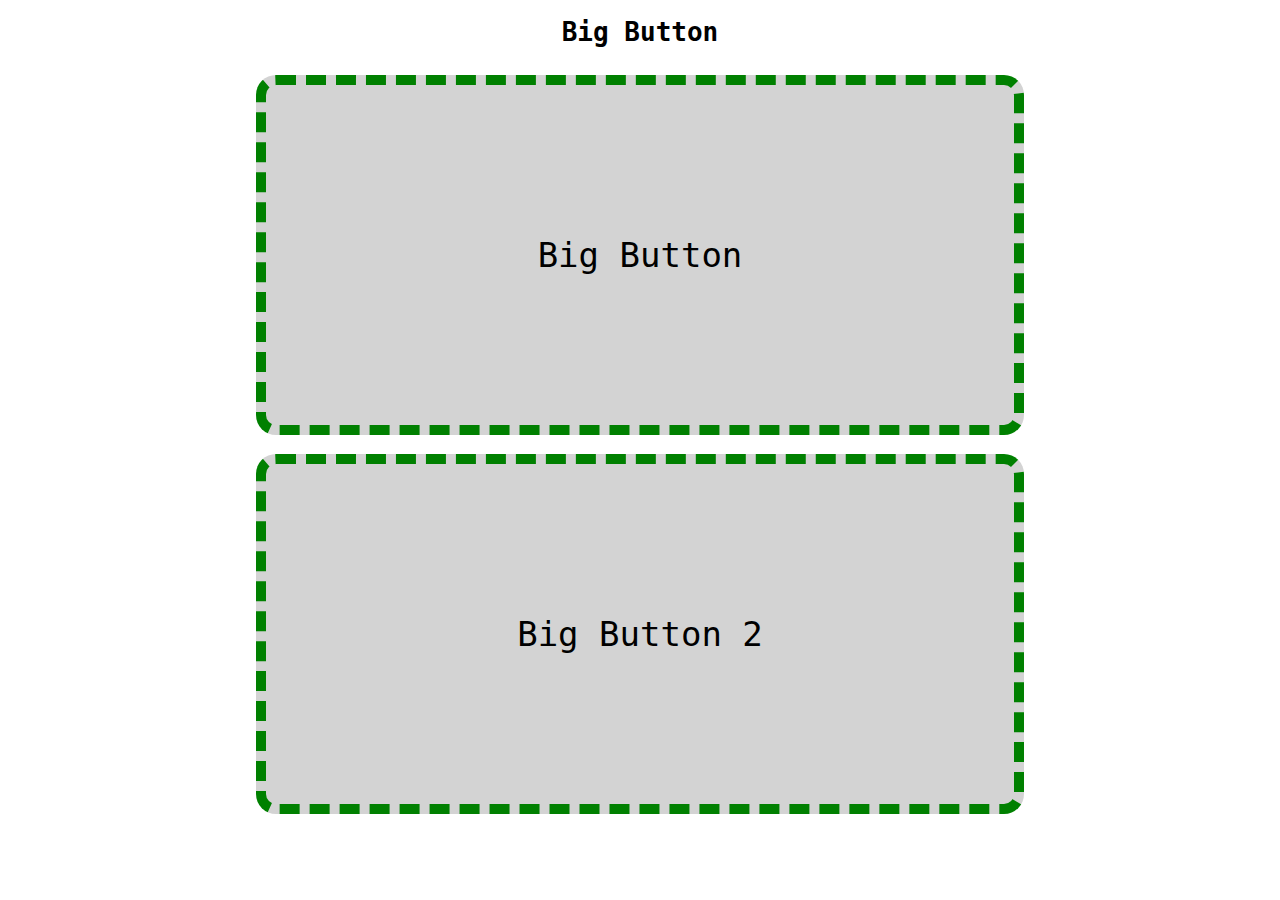
<file: 15.04.2022_Lesson/index.html>
<!DOCTYPE html>
<html lang="en">

<head>
    <meta charset="utf-8">
    <title>Big Button</title>
    <link rel="stylesheet" href="styles.css">
    <script src="big_button.js"></script>
</head>

<body>
    <header>
        <h1>Big Button</h1>
    </header>
    <main>
        <section id="but1">
            <button>Big Button</button>
        </section>
        <section id="but2">
            <button>Big Button 2</button>
        </section>
    </main>
    <footer></footer>
</body>

</html>
</file>
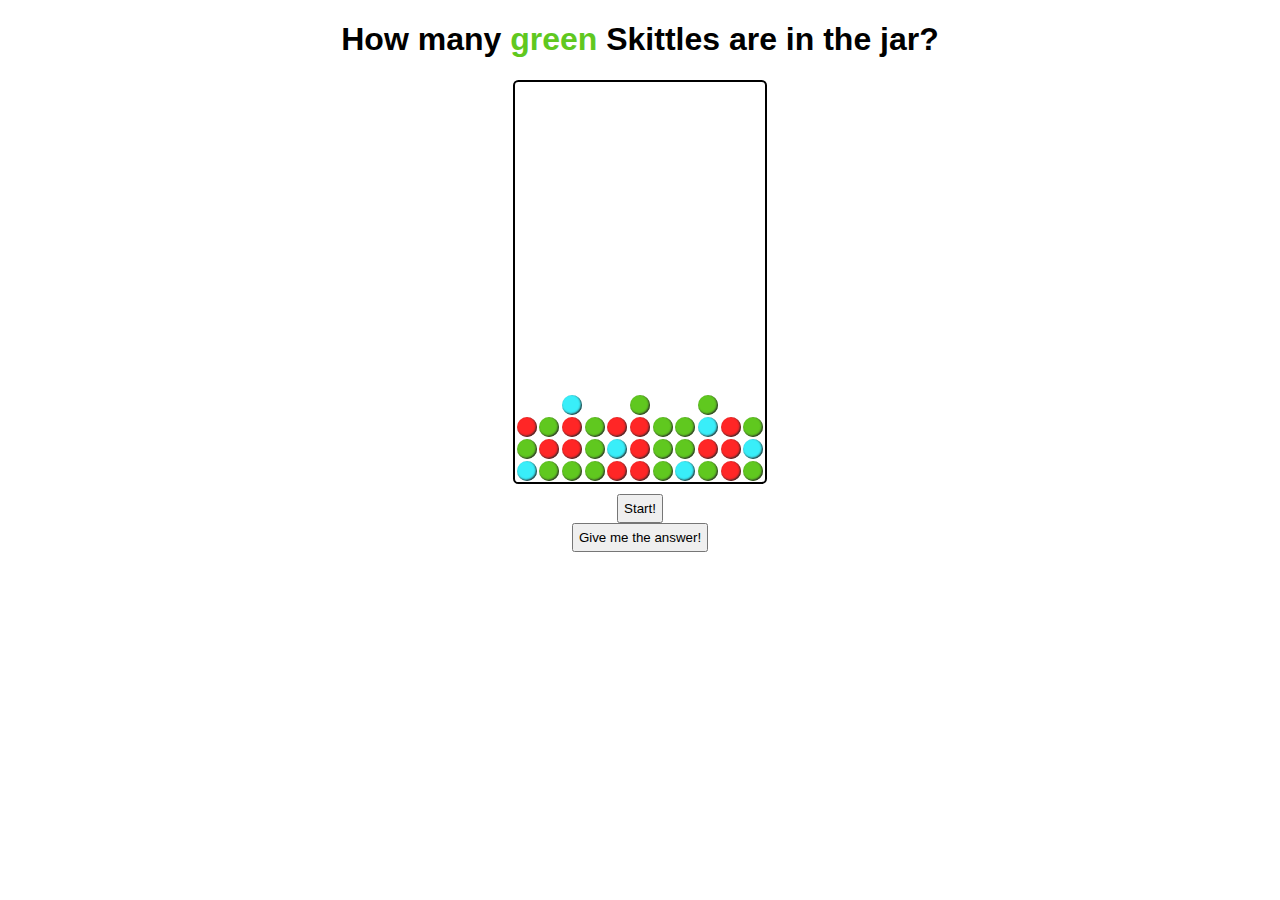
<file: Skittles_Game/index.html>
<!DOCTYPE html>
<!--
  Starter HTML for Skittles Game Exercise (V1). This is just the a jar with skittles.
  -->
<html lang="en">

<head>
    <meta charset="UTF-8">
    <title>Skittles Game</title>
    <link rel="stylesheet" href="style.css">
    <script src="skittle.js"></script>
</head>

<body>
    <header>
        <h1>How many <span id="color" class="green">green </span>Skittles are in the jar?</h1>
    </header>

    <main>
        <!-- The Skittles jar! -->
        <div id="jar">
            <div class="skittle blue"></div>
            <div class="skittle green"></div>
            <div class="skittle green"></div>
            <div class="skittle green"></div>
            <div class="skittle red"></div>
            <div class="skittle red"></div>
            <div class="skittle green"></div>
            <div class="skittle blue"></div>
            <div class="skittle green"></div>
            <div class="skittle red"></div>
            <div class="skittle green"></div>
            <div class="skittle green"></div>
            <div class="skittle red"></div>
            <div class="skittle red"></div>
            <div class="skittle green"></div>
            <div class="skittle blue"></div>
            <div class="skittle red"></div>
            <div class="skittle green"></div>
            <div class="skittle green"></div>
            <div class="skittle red"></div>
            <div class="skittle red"></div>
            <div class="skittle blue"></div>
            <div class="skittle red"></div>
            <div class="skittle green"></div>
            <div class="skittle red"></div>
            <div class="skittle green"></div>
            <div class="skittle red"></div>
            <div class="skittle red"></div>
            <div class="skittle green"></div>
            <div class="skittle green"></div>
            <div class="skittle blue"></div>
            <div class="skittle red"></div>
            <div class="skittle green"></div>
            <div class="skittle blue"></div>
            <div class="skittle green"></div>
            <div class="skittle green"></div>
        </div>
        <!-- We will add the "hidden" class to the second view (#game-play) eventually,
         but it's easier to test our JS for now when we can see both buttons. -->
        <article id="game-setup">
            <button id="start-btn">Start!</button>
        </article>

        <article id="game-play">
            <button id="answer-btn">Give me the answer!</button>
            <p class="hidden">There are <span id="count"></span> skittles in the jar!</p>
        </article>
    </main>
</body>
</html
</file>
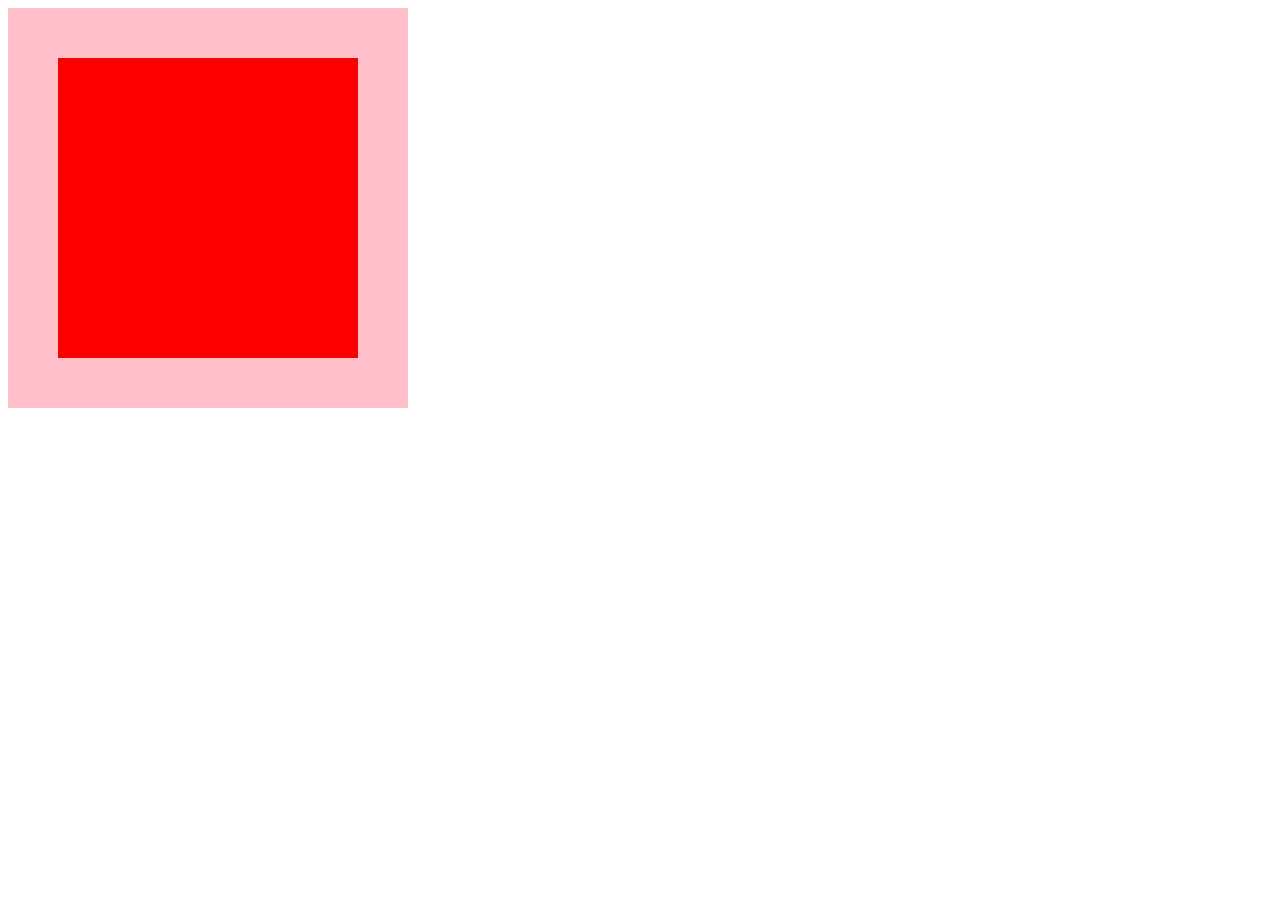
<file: 25.03.2022 Lesson/box.html>
<!DOCTYPE html>

<html>

<head>
    <title>Section 2: Boxes Exercise</title>
    <link href="boxes.css" rel="stylesheet">
</head>

<body>
    <div id="outer-box">
        <div id="inner-box"></div>
    </div>
</body>

</html>
</file>
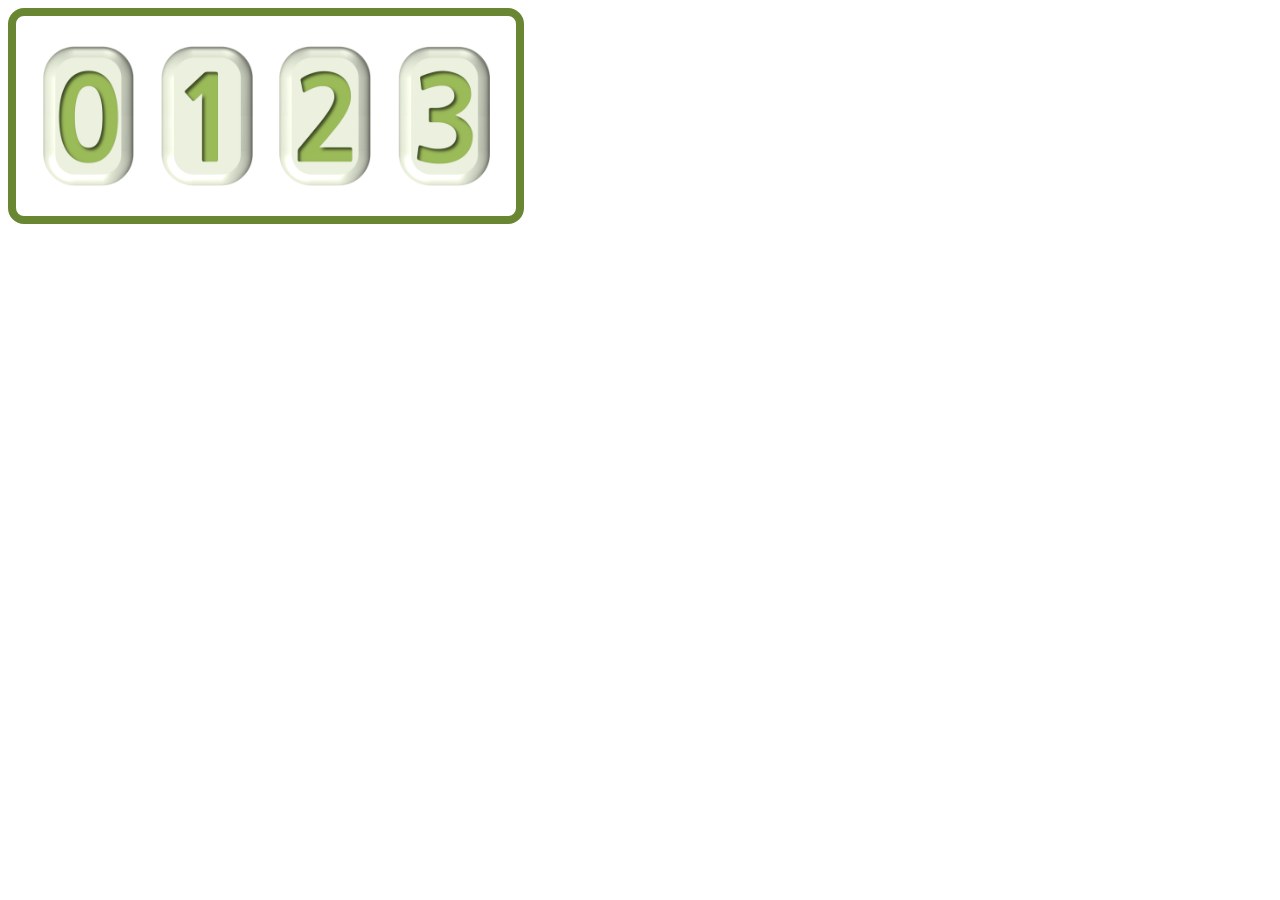
<file: Flex_Number/number-card.html>
<!DOCTYPE html>
<!--
  Starter HTML for the Layout Exercise
-->

<html lang="en">

<head>
    <title>Number Card Demo</title>
    <link rel="stylesheet" href="number.css">
</head>

<body>
    <div>
        <img src="number-0.png" alt="Number 0 tile">
        <img src="number-1.png " alt="Number 1 tile ">
        <img src="number-2.png " alt="Number 2 tile ">
        <img src="number-3.png " alt="Number 3 tile ">
    </div>
</body>

</html>
</file>
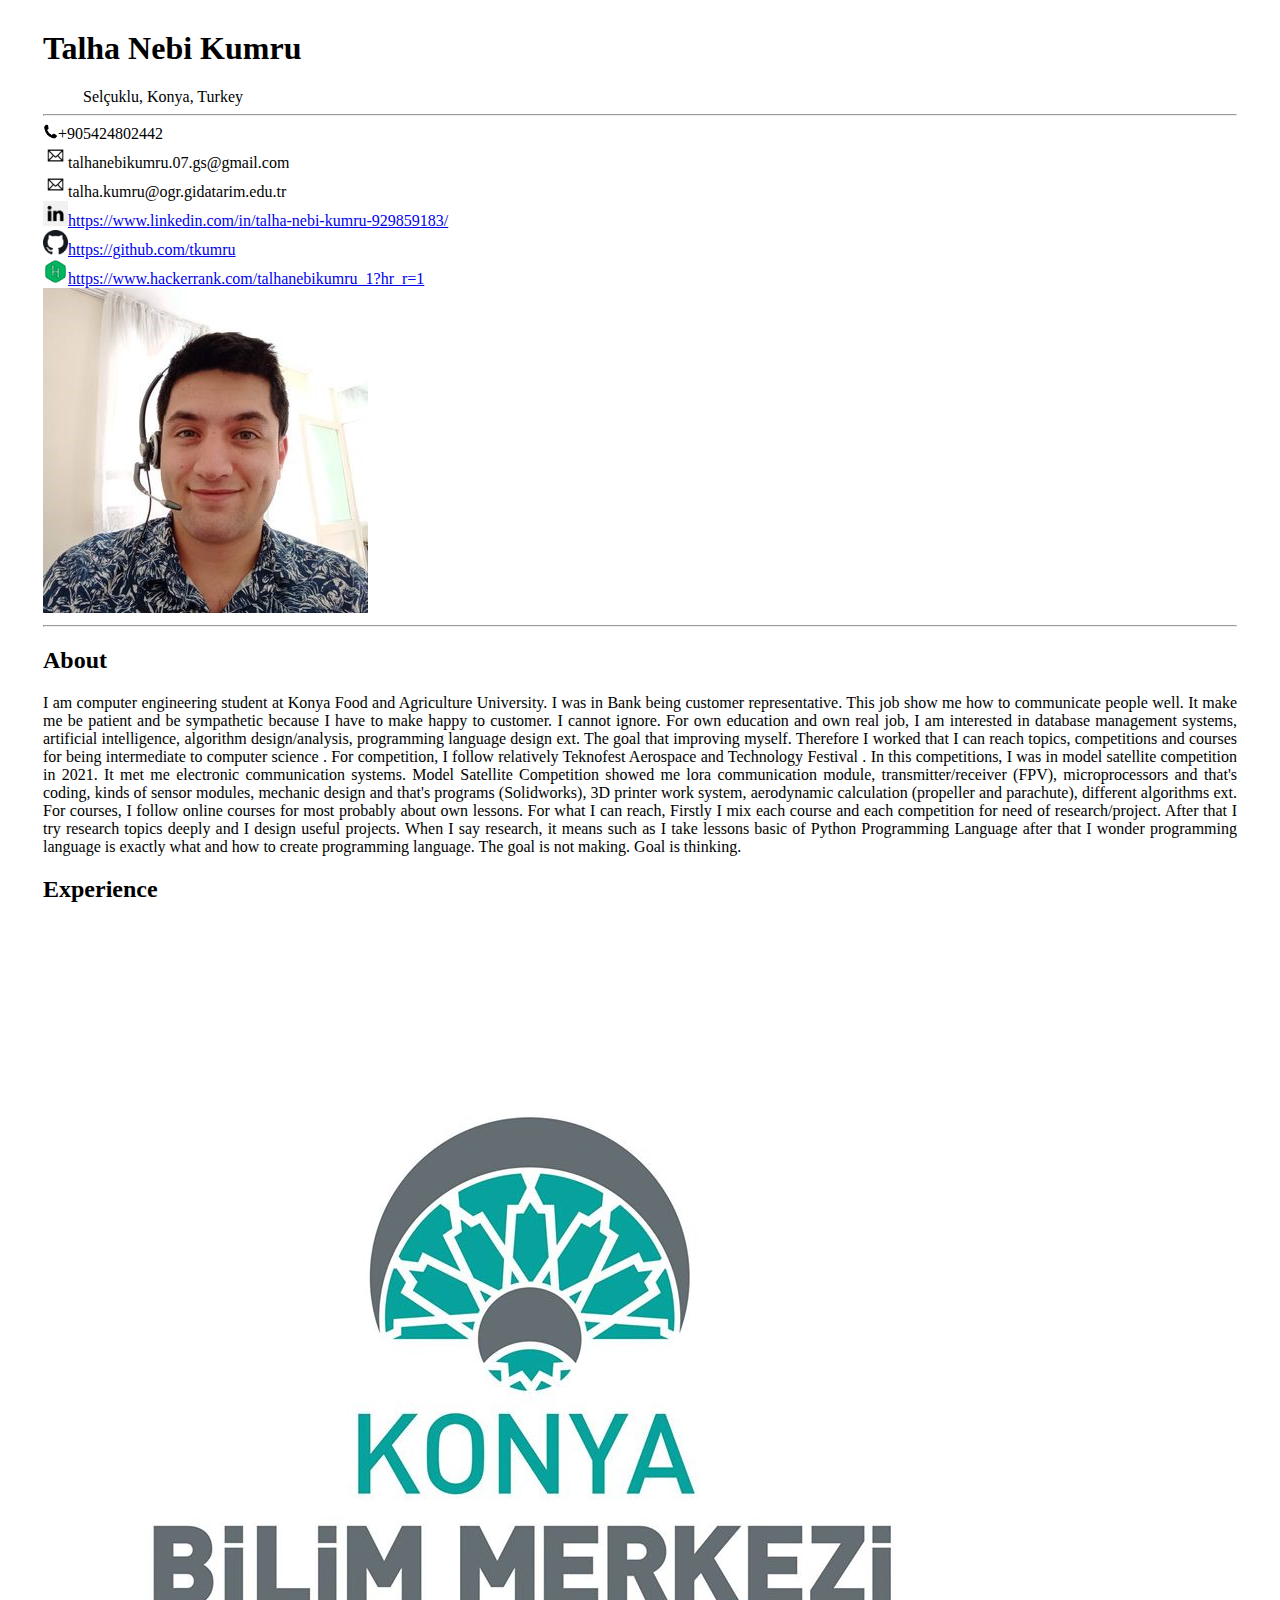
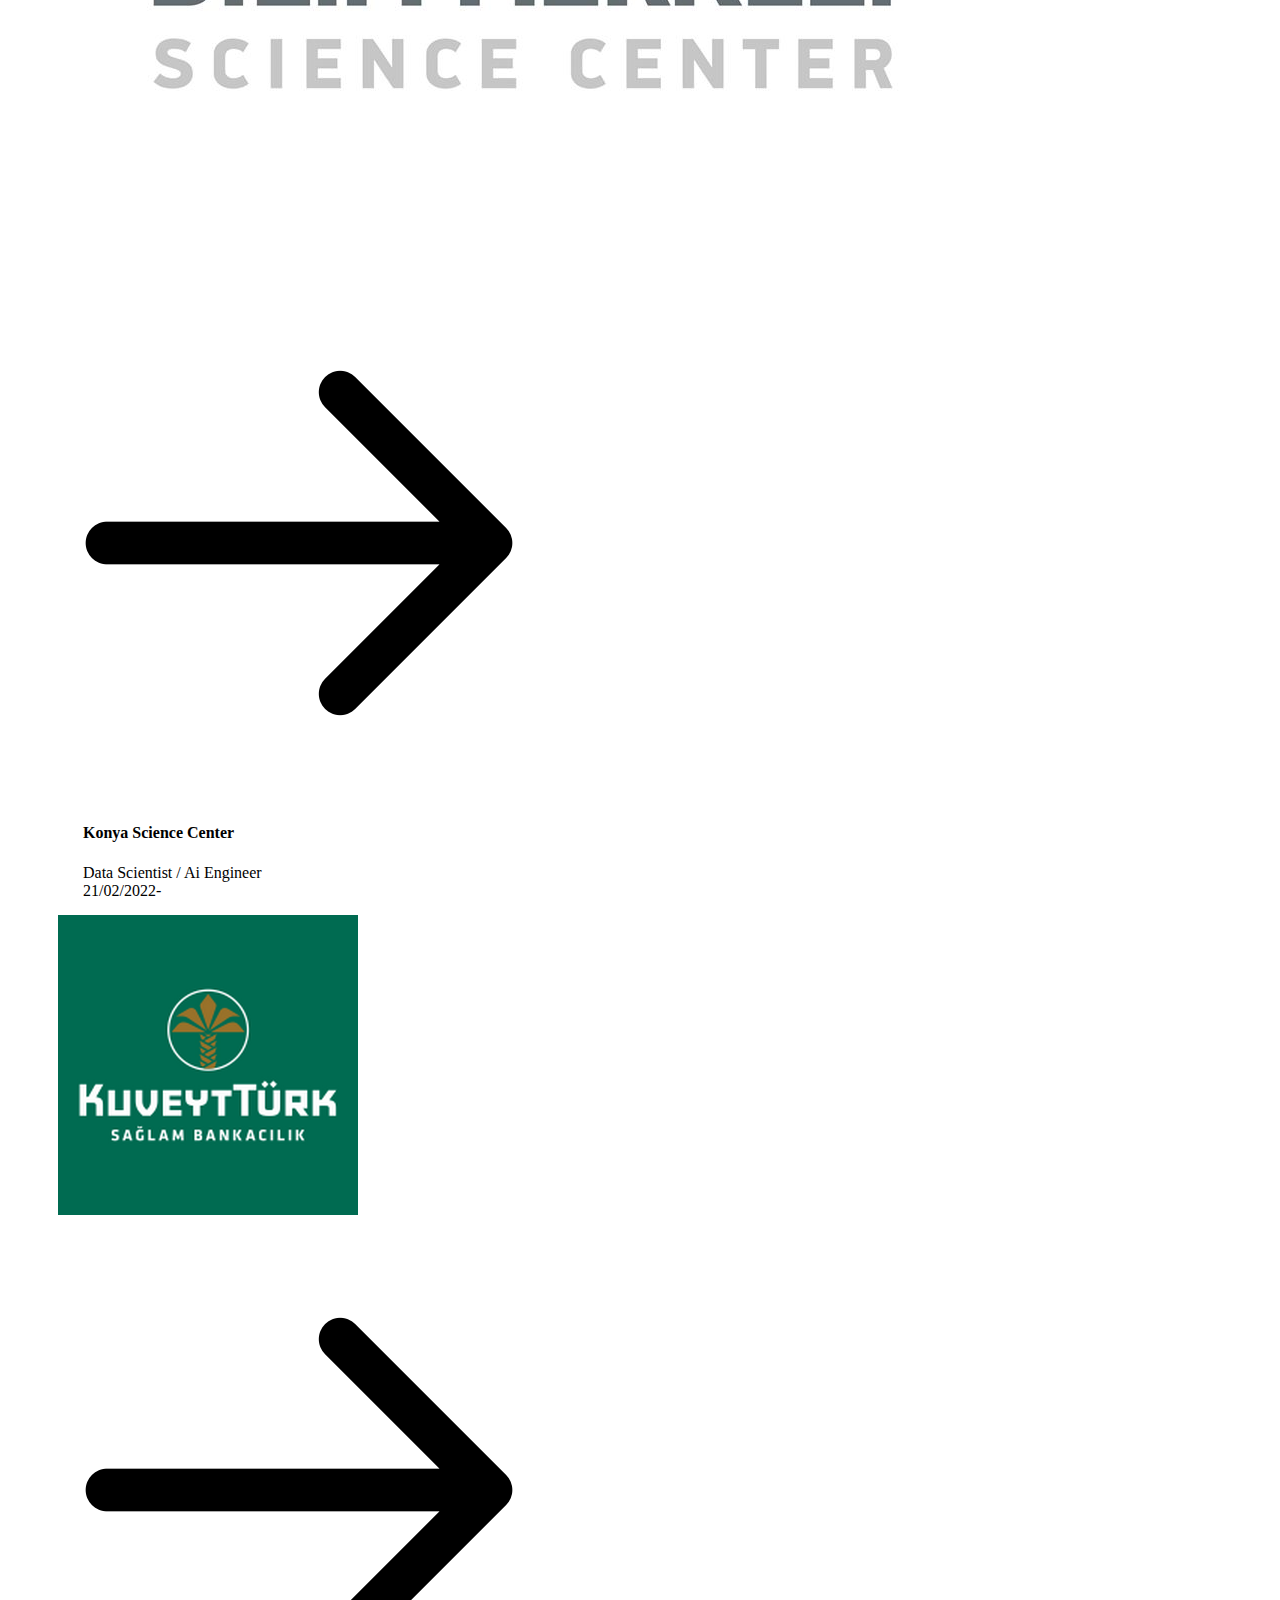
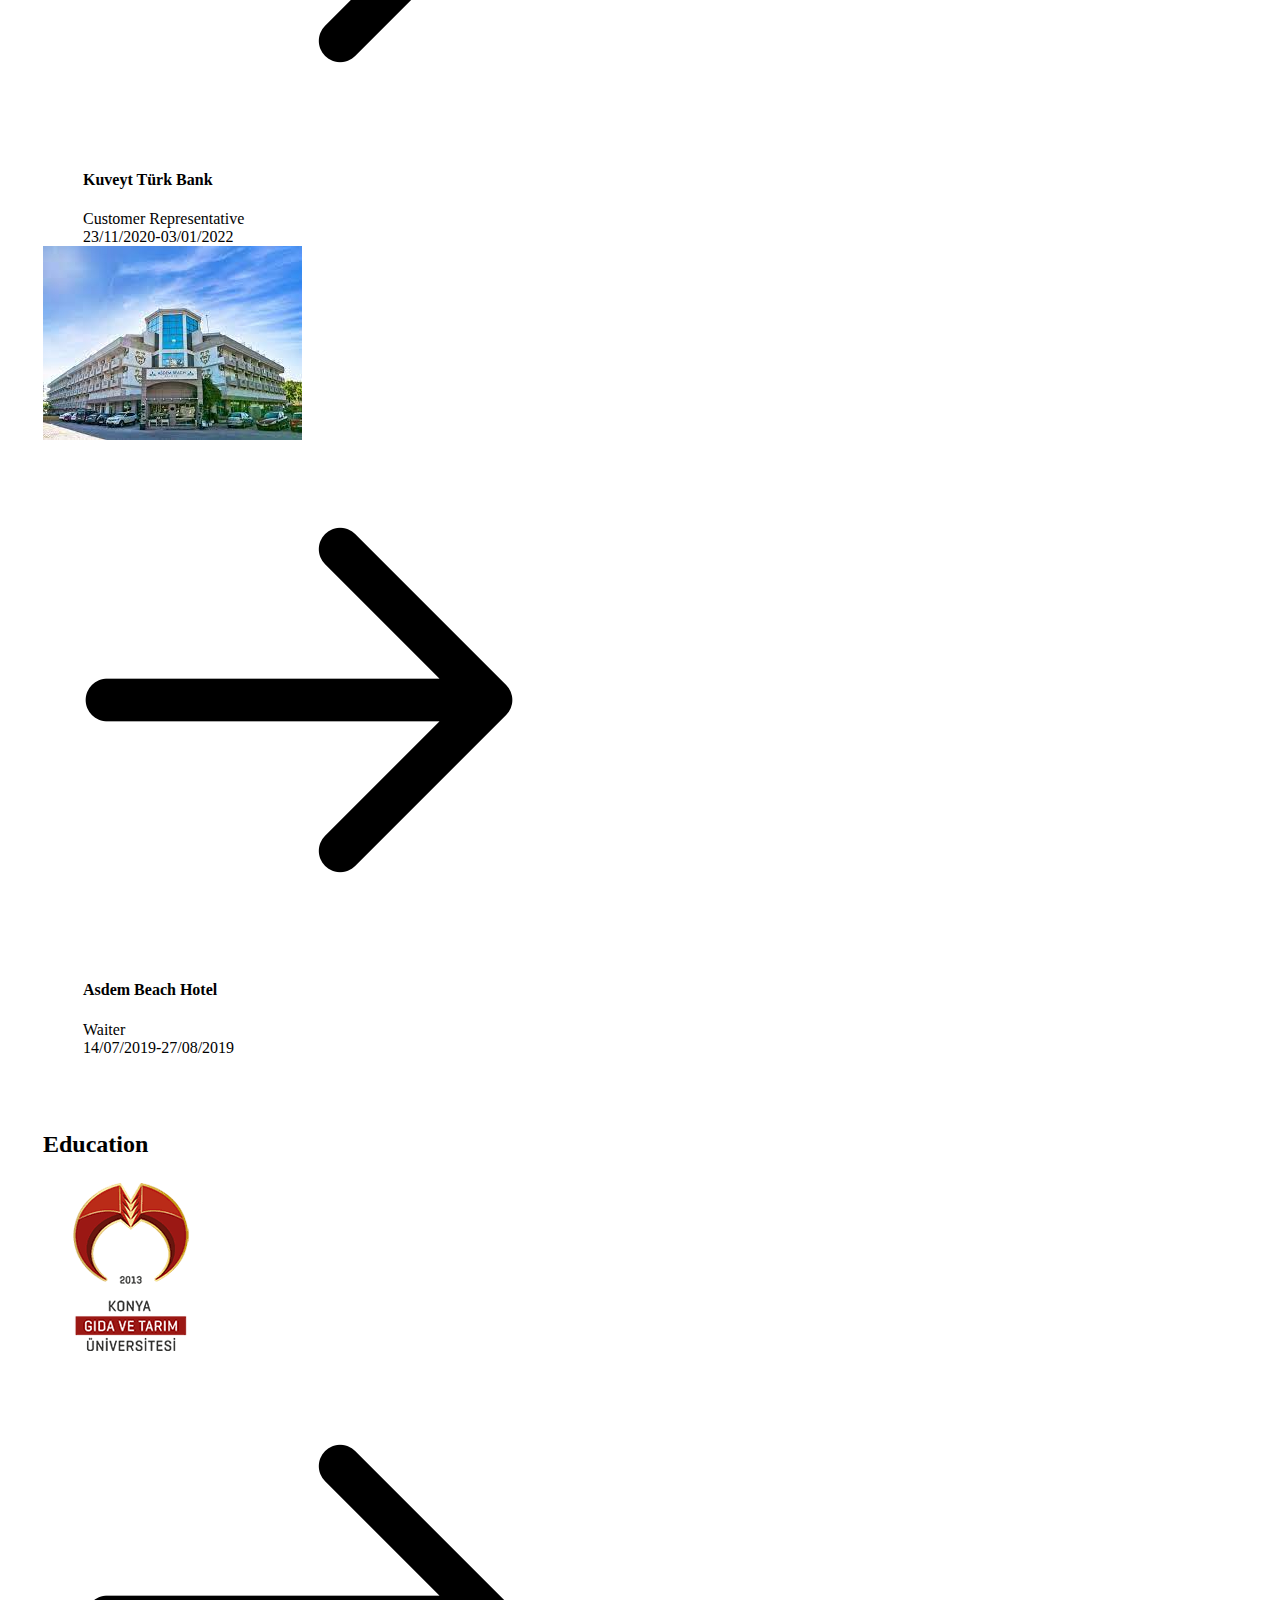
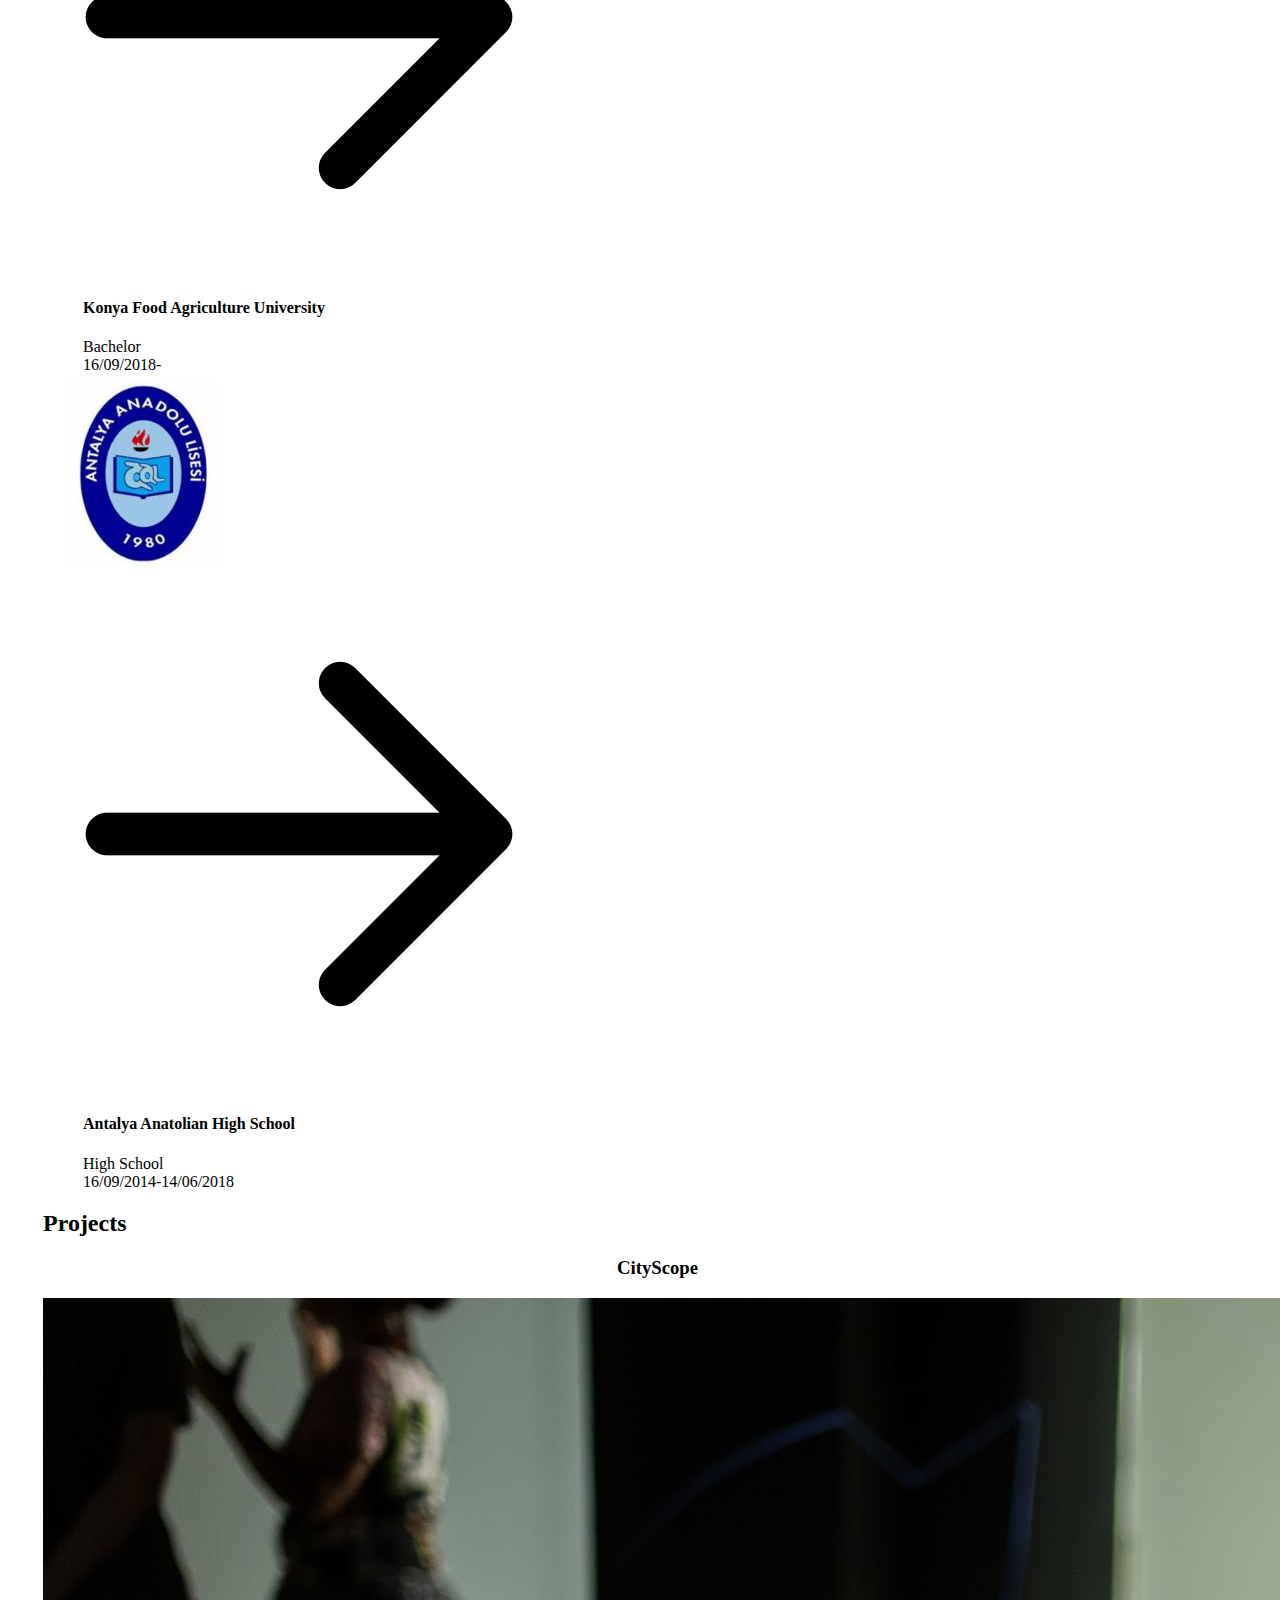
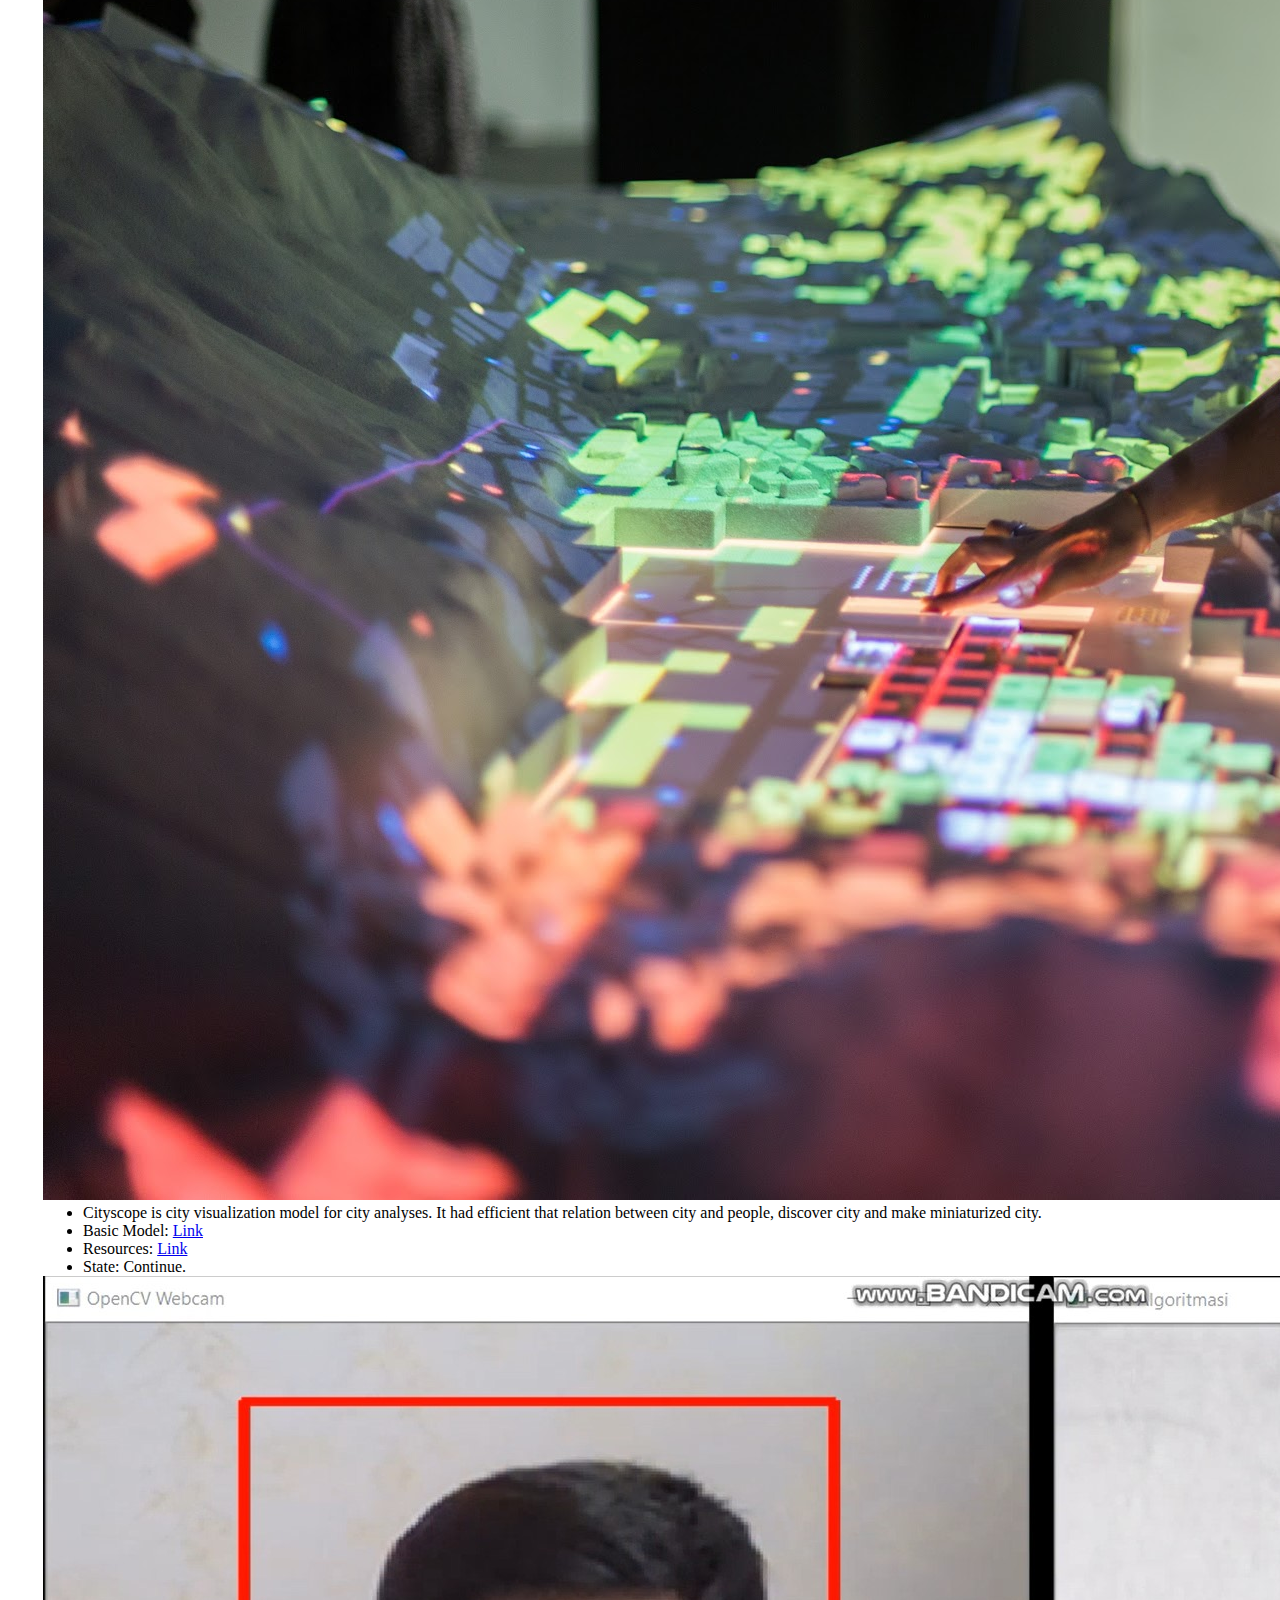
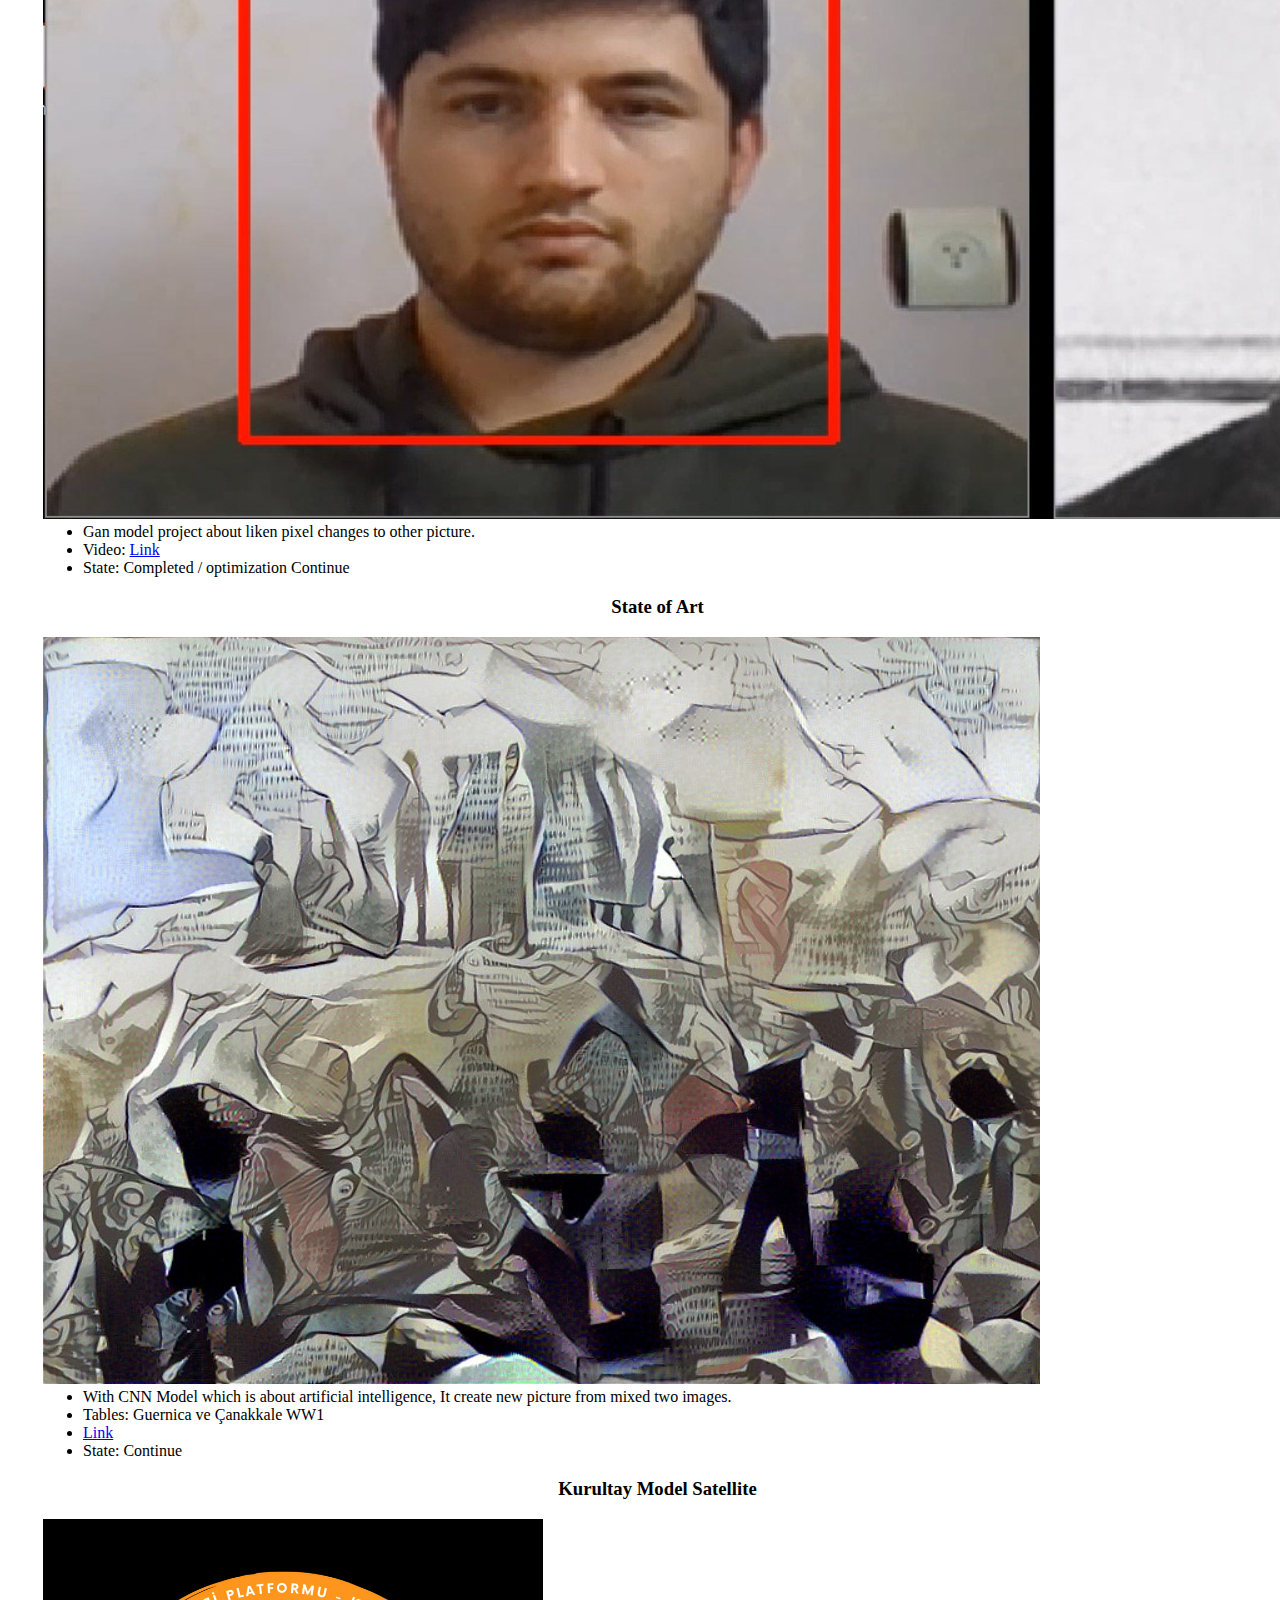
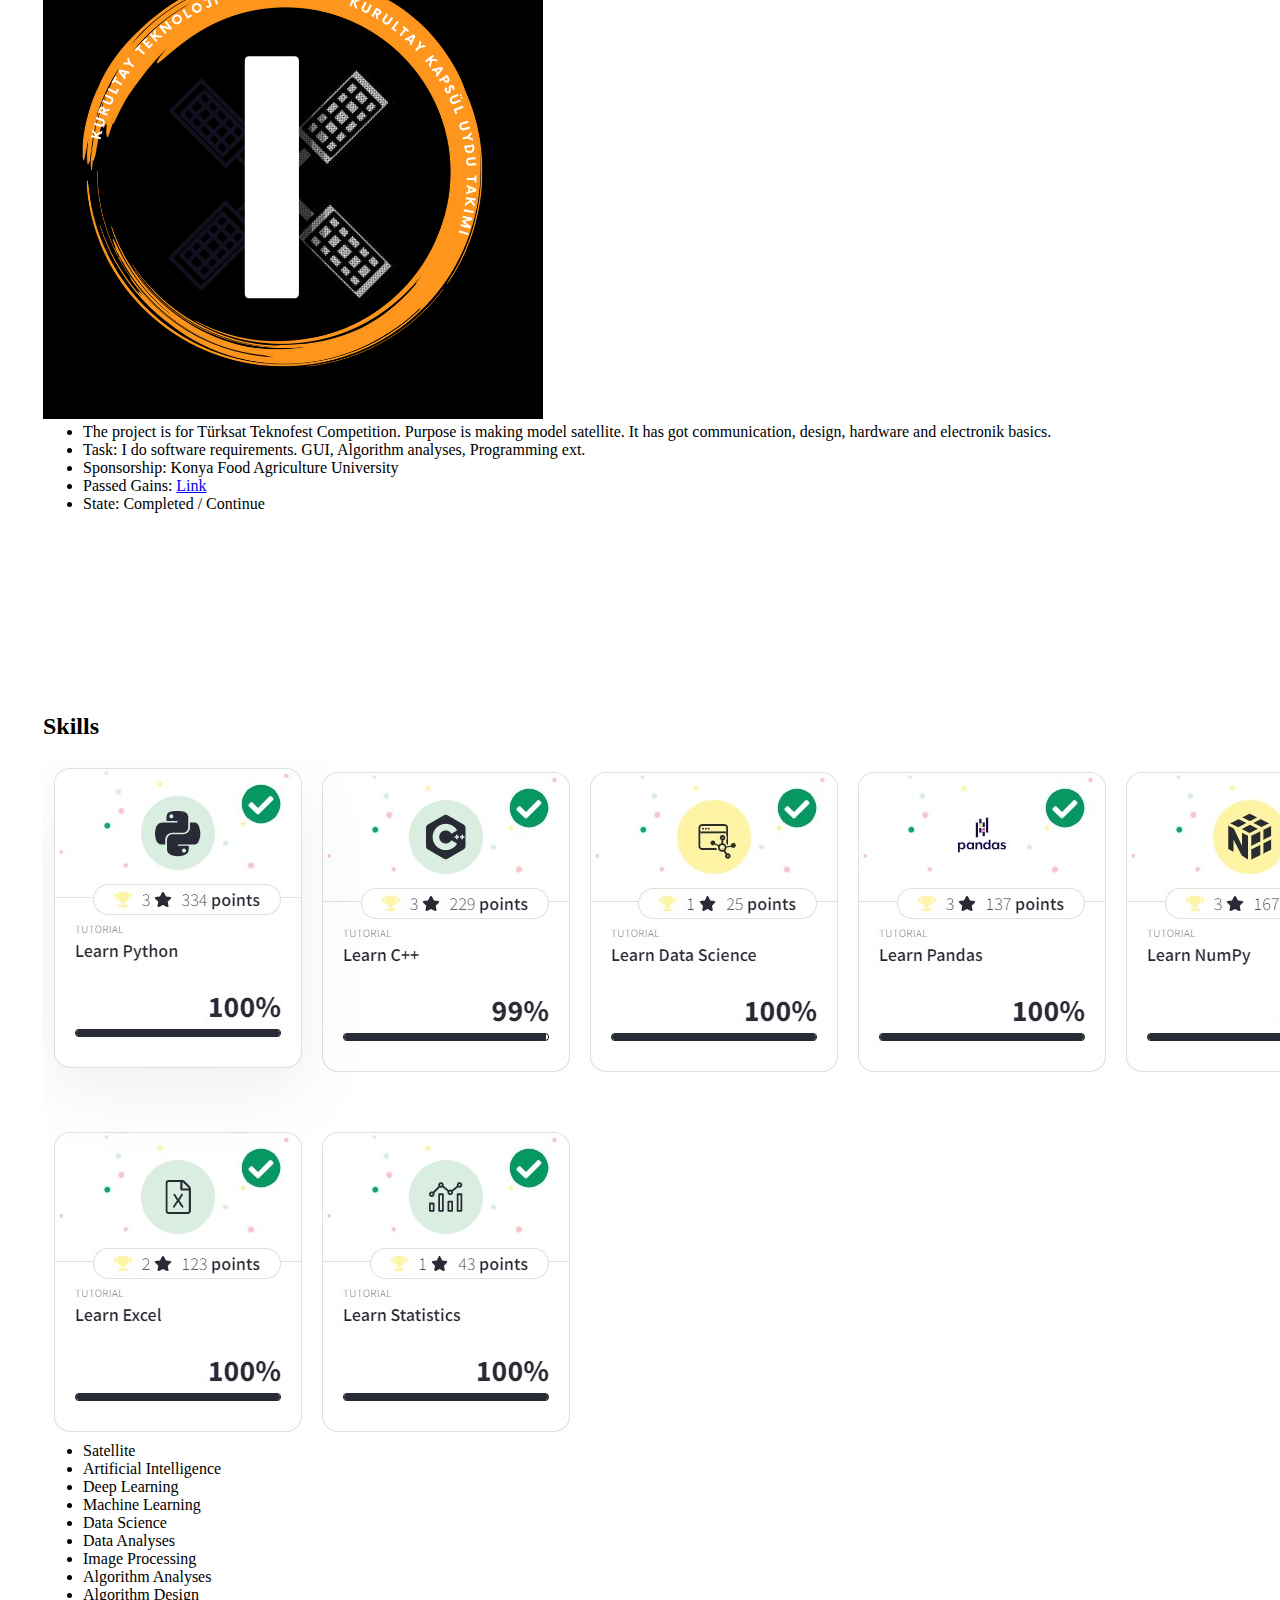
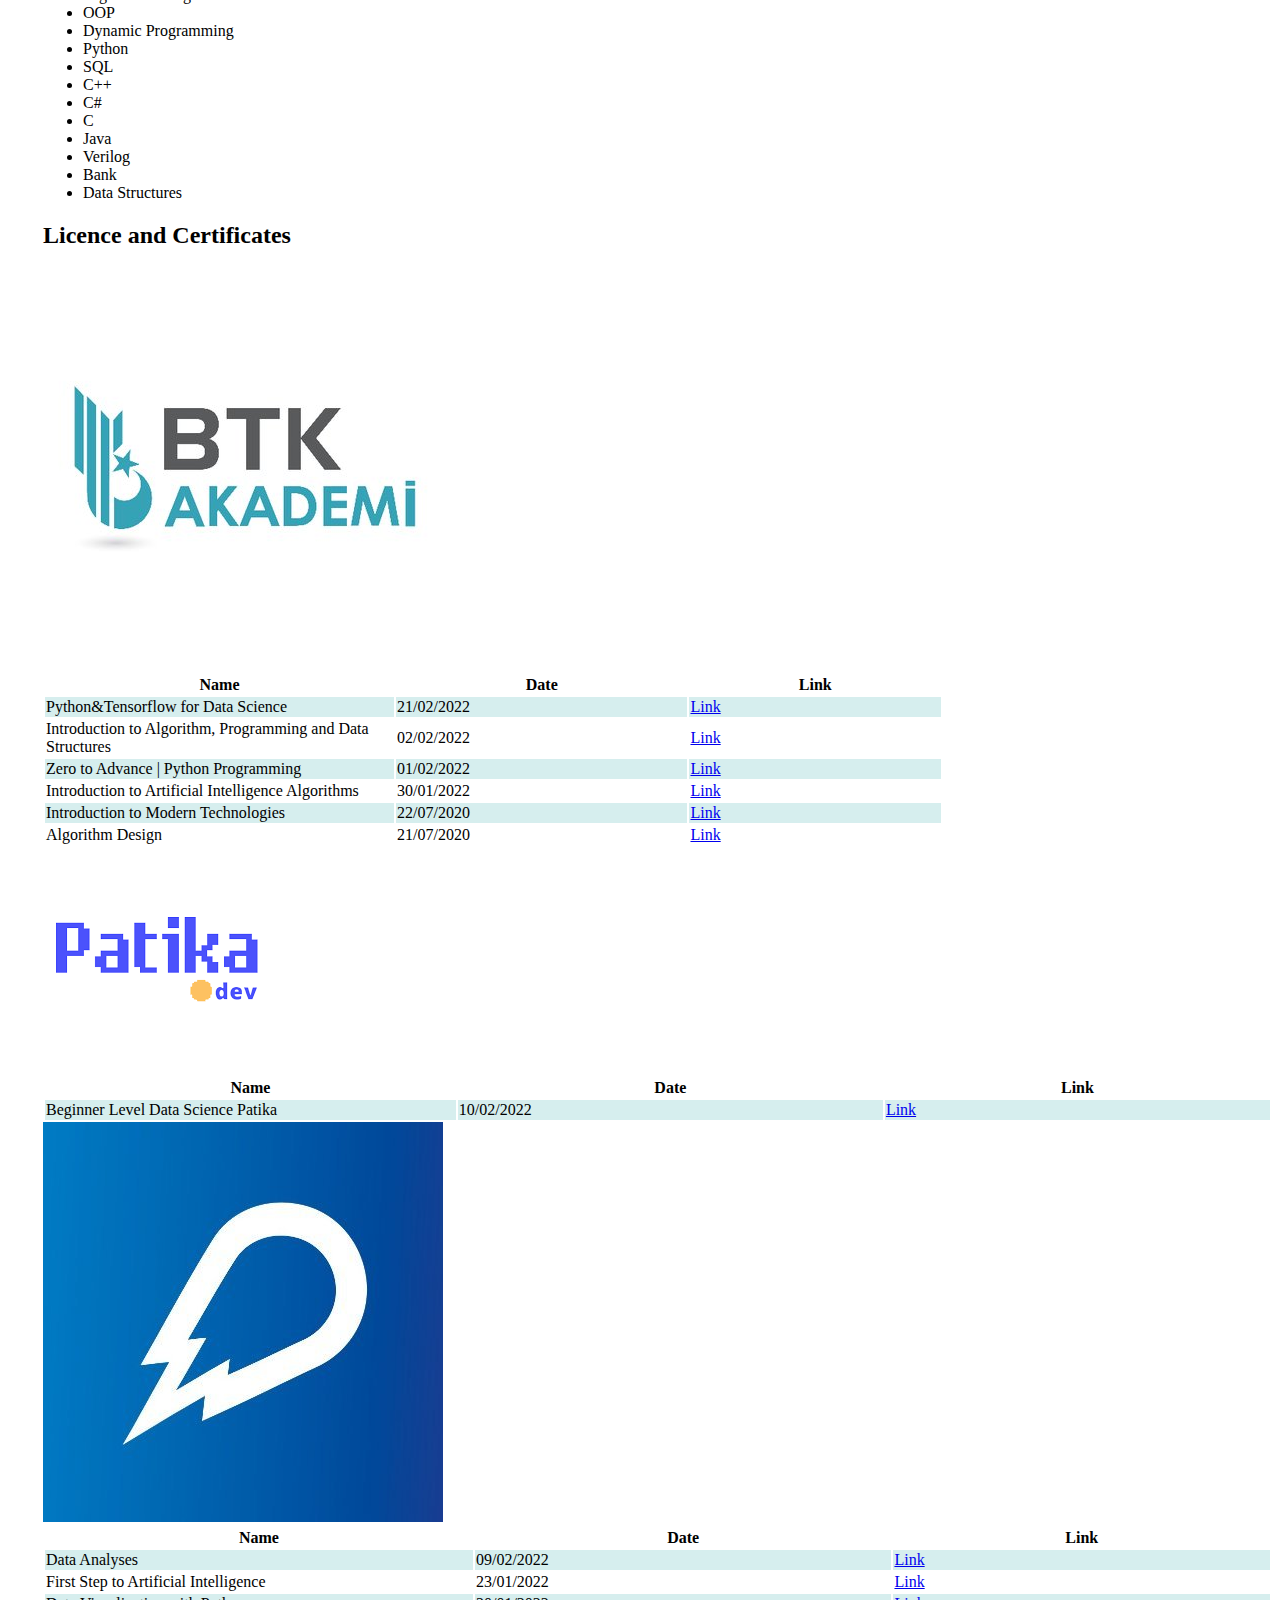
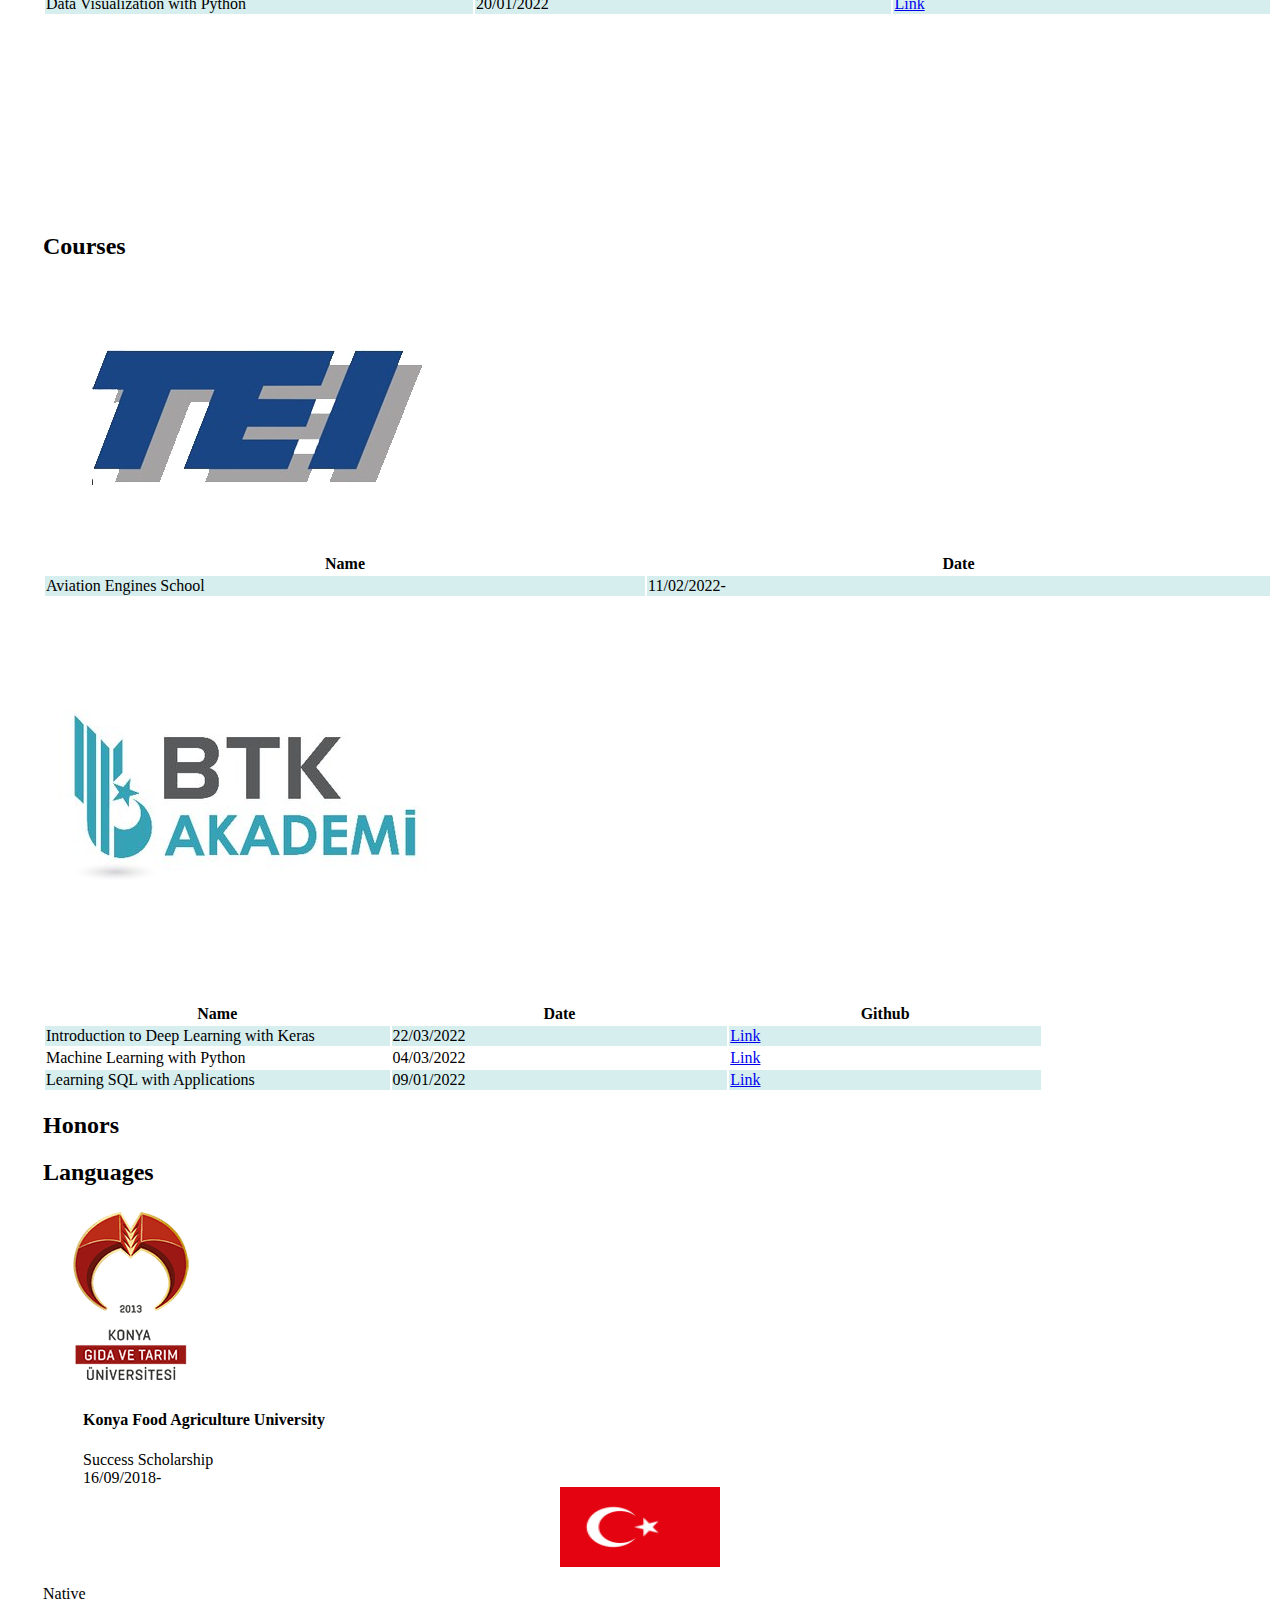
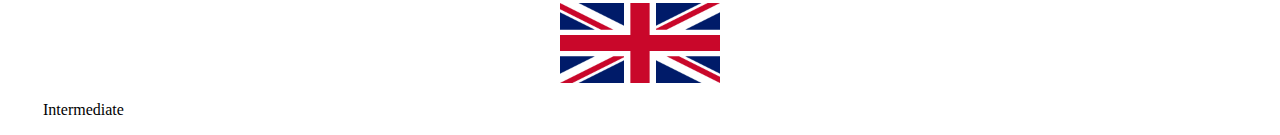
<file: HW_CV/TalhaNebiKumru_CV_EN.html>
<!DOCTYPE html>
<html>

<head>
    <meta charset="utf-8">
    <meta name="viewport" content="width=device-width">
    <title>replit</title>
    <link href="https://cdn.jsdelivr.net/npm/bootstrap@5.1.3/dist/css/bootstrap.min.css" rel="stylesheet" integrity="sha384-1BmE4kWBq78iYhFldvKuhfTAU6auU8tT94WrHftjDbrCEXSU1oBoqyl2QvZ6jIW3" crossorigin="anonymous">
    <link href="style.css" rel="stylesheet" type="text/css" />
</head>

<dl>
    <dt>
        <h1 id="name">
            Talha Nebi Kumru   
        </h1>
    </dt>
    <dd>
        Selçuklu, Konya, Turkey
    </dd>
    <hr style="margin-right: 35px;">

    <div class="container">
        <div class="row">
            <div class="col">
                <div><img src=" images/phone.png " id="phone_image " style="height: 15px;">+905424802442</div>
                <div><img src="images/email.jpg" id="mail_image" style="height: 25px;">talhanebikumru.07.gs@gmail.com</div>
                <div><img src=" images/email.jpg " id="mail_image " style="height: 25px; ">talha.kumru@ogr.gidatarim.edu.tr</div>
                <div><img src="images/linkedin.png " style="height: 25px; "><a href="https://www.linkedin.com/in/talha-nebi-kumru-929859183/ ">https://www.linkedin.com/in/talha-nebi-kumru-929859183/</a></div>
                <div><img src="images/github.png " style="height: 25px;width: 25px; "><a href="https://github.com/tkumru ">https://github.com/tkumru</a></div>
                <div><img src="images/hacker.png " style="height: 25px; "><a href="https://www.hackerrank.com/talhanebikumru_1?hr_r=1 ">https://www.hackerrank.com/talhanebikumru_1?hr_r=1</a></div>
            </div>
            <div class="col" style="margin-right: 35px;">
                <img src="images/tnk.jpg " class="img-fluid" />
            </div>
        </div>
    </div>

    <hr style="margin-right: 35px;">

    <h2>About</h2>
    <p id="about" style="text-align: justify; text-justify: inter-word;">
        I am computer engineering student at Konya Food and Agriculture University. I was in Bank being customer representative. This job show me how to communicate people well. It make me be patient and be sympathetic because I have to make happy to customer.
        I cannot ignore. For own education and own real job, I am interested in database management systems, artificial intelligence, algorithm design/analysis, programming language design ext. The goal that improving myself. Therefore I worked that I
        can reach topics, competitions and courses for being intermediate to computer science . For competition, I follow relatively Teknofest Aerospace and Technology Festival . In this competitions, I was in model satellite competition in 2021. It met
        me electronic communication systems. Model Satellite Competition showed me lora communication module, transmitter/receiver (FPV), microprocessors and that's coding, kinds of sensor modules, mechanic design and that's programs (Solidworks), 3D
        printer work system, aerodynamic calculation (propeller and parachute), different algorithms ext. For courses, I follow online courses for most probably about own lessons. For what I can reach, Firstly I mix each course and each competition for
        need of research/project. After that I try research topics deeply and I design useful projects. When I say research, it means such as I take lessons basic of Python Programming Language after that I wonder programming language is exactly what
        and how to create programming language. The goal is not making. Goal is thinking.
    </p>
    <h2>Experience</h2>
    <div class="container">
        <div class="row" style="margin-right: 35px;">
            <div class="col-2"><img src="images/kbm.jpg " class="img-fluid"></div>
            <div class="col-2"><img src="images/arrow.png " class="img-fluid"></div>
            <div class="col">
                <ul style="list-style-type: none; ">
                    <li>
                        <h4>Konya Science Center</h4>
                    </li>
                    <li>Data Scientist / Ai Engineer</li>
                    <li>21/02/2022-</li>
                </ul>
                </td>
            </div>
        </div>
        <div class="row" style="margin-right: 35px;">
            <div class="col-2"><img src="images/kt.png " class="img-fluid"></div>
            <div class="col-2"><img src="images/arrow.png " class="img-fluid"></div>
            <div class="col">
                <ul style="list-style-type: none; ">
                    <li>
                        <h4>Kuveyt Türk Bank</h4>
                    </li>
                    <li>Customer Representative</li>
                    <li>23/11/2020-03/01/2022</li>
                </ul>
            </div>
        </div>
        <div class="row" style="margin-right: 35px;">
            <div class="col-2"><img src="images/asdem.jpg " class="img-fluid"></div>
            <div class="col-2"><img src="images/arrow.png " class="img-fluid"></div>
            <div class="col">
                <ul style="list-style-type: none; ">
                    <li>
                        <h4>Asdem Beach Hotel</h4>
                    </li>
                    <li>Waiter</li>
                    <li>14/07/2019-27/08/2019</li>
                </ul>
            </div>
        </div>
    </div>
    <br>
    <br>
    <br>
    <h2>Education</h2>
    <div class="container">
        <div class="row" style="margin-right: 35px;">
            <div class="col-2"><img src="images/kgtü.png " class="img-fluid"></div>
            <div class="col-2"><img src="images/arrow.png " class="img-fluid"></div>
            <div class="col">
                <ul style="list-style-type: none; ">
                    <li>
                        <h4>Konya Food Agriculture University</h4>
                    </li>
                    <li>Bachelor</li>
                    <li>16/09/2018-</li>
                </ul>
            </div>
        </div>
        <div class="row" style="margin-right: 35px;">
            <div class="col-2"><img src="images/aal.jpg " class="img-fluid"></div>
            <div class="col-2"><img src="images/arrow.png " class="img-fluid"></div>
            <div class="col">
                <ul style="list-style-type: none; ">
                    <li>
                        <h4>Antalya Anatolian High School</h4>
                    </li>
                    <li>High School</li>
                    <li>16/09/2014-14/06/2018</li>
                </ul>
            </div>
        </div>
    </div>
    <h2>Projects</h2>
    <div class="container">
        <div class="row">
            <div class="col">
                <h3 style="text-align: center;">CityScope</h3>
            </div>
        </div>
        <div class="row">
            <div class="col-3">
                <img src="images/city.jpg " class="img-fluid">
            </div>
            <div class="col" style="margin-right: 35px;">
                <ul>
                    <li style="text-justify: inter-word;text-align: justify; ">Cityscope is city visualization model for city analyses. It had efficient that relation between city and people, discover city and make miniaturized city.</li>
                    <li>Basic Model: <a href="https://cityscope.media.mit.edu/CS_cityscopeJS/?cityscope=talhanebikumru_konya ">Link</a></li>
                    <li>Resources: <a href="https://cityscope.media.mit.edu ">Link</a></li>
                    <li>State: Continue.</li>
                </ul>
            </div>
        </div>
        <div class="row">
            <div class="col-3"><img src="images/gan.jpg " class="img-fluid"></div>
            <div class="col">
                <ul>
                    <li>Gan model project about liken pixel changes to other picture. </li>
                    <li>Video: <a href="https://drive.google.com/file/d/1yQg5u7Y5yHZjtcnVpPopTGeHweootmuZ/view?usp=sharing">Link</a></li>
                    <li>State: Completed / optimization Continue</li>
                </ul>
            </div>
        </div>
        <div class="row">
            <h3 style="text-align: center;">State of Art</h3>
        </div>
        <div class="row">
            <div class="col-3"><img src="images/çan.jpg " class="img-fluid"></div>
            <div class="col" style="margin-right: 35px;">
                <ul>
                    <li style="text-justify: inter-word;text-align: justify; ">With CNN Model which is about artificial intelligence, It create new picture from mixed two images.</li>
                    <li>Tables: Guernica ve Çanakkale WW1</li>
                    <li><a href="https://drive.google.com/drive/folders/1kwdr2rowFhO0HKFxyMA5RB1TW6uY1n6H?usp=sharing">Link</a></li>
                    <li>State: Continue</li>
                </ul>
            </div>
        </div>
        <div class="row">
            <h3 style="text-align: center;">Kurultay Model Satellite</h3>
        </div>
        <div class="row">
            <div class="col-3"><img src="images/kurultay.png " class="img-fluid"></div>
            <div class="col" style="margin-right: 35px;">
                <ul>
                    <li style="text-justify: inter-word;text-align: justify; ">The project is for Türksat Teknofest Competition. Purpose is making model satellite. It has got communication, design, hardware and electronik basics.</li>
                    <li>Task: I do software requirements. GUI, Algorithm analyses, Programming ext.</li>
                    <li>Sponsorship: Konya Food Agriculture University</li>
                    <li>Passed Gains: <a href="https://mmf.gidatarim.edu.tr/haberler/tugrul-model-uydu-takimimiz-teknofest-2021-kapsaminda-uydu-tasarim-surecindeki-tum-adimlari-basariyla-tamamladi/2067 ">Link</a></li>
                    <li>State: Completed / Continue</li>
                </ul>
            </div>
        </div>

    </div>
    <br>
    <br>
    <br>
    <br>
    <br>
    <br>
    <br>
    <br>
    <br>
    <br>
    <h2>Skills</h2>
    <div class="container">
        <div class="row" style="margin-right: 35px;">
            <div class="col"><img src=" images/w3.jpg " class="img-fluid"></div>
        </div>
        <div class="row">
            <div class="col">
                <ul>
                    <li>Satellite</li>
                    <li>Artificial Intelligence</li>
                    <li>Deep Learning</li>
                    <li>Machine Learning</li>
                    <li>Data Science</li>
                </ul>
            </div>
            <div class="col">
                <ul>
                    <li>Data Analyses</li>
                    <li>Image Processing</li>
                    <li>Algorithm Analyses</li>
                    <li>Algorithm Design</li>

                </ul>
            </div>
            <div class="col">
                <ul>
                    <li>OOP</li>
                    <li>Dynamic Programming</li>
                    <li>Python</li>
                    <li>SQL</li>
                    <li>C++</li>
                </ul>
            </div>
            <div class="col">
                <ul>
                    <li>C#</li>
                    <li>C</li>
                    <li>Java</li>
                    <li>Verilog</li>
                    <li>Bank</li>
                    <li>Data Structures</li>
                </ul>
            </div>
            <div class="col"></div>
        </div>
    </div>
    <h2>Licence and Certificates</h2>
    <div class="container">
        <div class="row">
            <div class="col-1">
                <div class="col"><img src="images/btk.jpg " class="img-fluid"></div>
            </div>
            <div class="col">
                <table class="sertifikabtk " style="width: 900px;">
                    <tr>
                        <th>Name</th>
                        <th>Date</th>
                        <th>Link</th>
                    </tr>
                    <tr>
                        <td>Python&Tensorflow for Data Science</td>
                        <td>21/02/2022</td>
                        <td><a href="https://drive.google.com/file/d/1fcsOAxXjH1QBbrZfcsOK5sRl6wNLIQ_b/view ">Link</a></td>
                    </tr>
                    <tr>
                        <td>Introduction to Algorithm, Programming and Data Structures</td>
                        <td>02/02/2022</td>
                        <td><a href="https://drive.google.com/file/d/1z7oGty5Z18qZls5rID1PVhHIX0m-uBWz/view ">Link</a></td>
                    </tr>
                    <tr>
                        <td>Zero to Advance | Python Programming</td>
                        <td>01/02/2022</td>
                        <td><a href="https://drive.google.com/file/d/153AxZdBoa45dWTjr0CJ83b0VtHAUE05U/view ">Link</a></td>
                    </tr>
                    <tr>
                        <td>Introduction to Artificial Intelligence Algorithms</td>
                        <td>30/01/2022</td>
                        <td><a href="https://drive.google.com/file/d/1mL-oo_DixDrJEQeWP7BIbNVGE3lvOfIl/view ">Link</a></td>
                    </tr>
                    <tr>
                        <td>Introduction to Modern Technologies</td>
                        <td>22/07/2020</td>
                        <td><a href="https://drive.google.com/file/d/1kVgwED0fXG99zwtB_25MKB7TI6wE41k3/view ">Link</a></td>
                    </tr>
                    <tr>
                        <td>Algorithm Design</td>
                        <td>21/07/2020</td>
                        <td><a href="https://drive.google.com/file/d/17U3E9ei96V-MxI4R6RvlaMgwhEpwKtVw/view ">Link</a></td>
                    </tr>
                </table>
            </div>
        </div>
        <div class="row">
            <div class="col-1">
                <div class="col"><img src="images/pat.png " class="img-fluid"></div>
                <div class="col">
                </div>
            </div>
            <div class="col">
                <table class="sertifikapat ">
                    <tr>
                        <th>Name</th>
                        <th>Date</th>
                        <th>Link</th>
                    </tr>
                    <tr>
                        <td>Beginner Level Data Science Patika</td>
                        <td>10/02/2022</td>
                        <td><a href="https://app.patika.dev/sertifikalar/gAqFins ">Link</a></td>
                    </tr>
                </table>
            </div>
        </div>
        <div class="row">
            <div class="col-1">
                <div class="col"><img src="images/glob.jpg " class="img-fluid"></div>
                <div class="col">
                </div>
            </div>
            <div class="col">
                <table class="sertifikaglob ">
                    <tr>
                        <th>Name</th>
                        <th>Date</th>
                        <th>Link</th>
                    </tr>
                    <tr>
                        <td>Data Analyses</td>
                        <td>09/02/2022</td>
                        <td><a href="https://drive.google.com/file/d/12Ya33_1q3gokIIdBo2ac9ac-T6FHm4KU/view ">Link</a></td>
                    </tr>
                    <tr>
                        <td>First Step to Artificial Intelligence</td>
                        <td>23/01/2022</td>
                        <td><a href="https://drive.google.com/file/d/19us_H9fTl6tv5GHIFnA5bEISxzpHbnMy/view ">Link</a></td>
                    </tr>
                    <tr>
                        <td>Data Visualization with Python</td>
                        <td>20/01/2022</td>
                        <td><a href="https://drive.google.com/file/d/1Ji-zeJefjJIQDuVtI1_8-_zfyUSGrNQ1/view ">Link</a></td>
                    </tr>
                </table>
            </div>
        </div>
    </div>
    <br>
    <br>
    <br>
    <br>
    <br>
    <br>
    <br>
    <br>
    <br>
    <br>
    <br>
    <h2>Courses</h2>
    <div class="container">
        <div class="row">
            <div class="col-1">
                <div class="col"><img src="images/tei.jpg " class="img-fluid"></div>
            </div>
            <div class="col">
                <table class="kursbtk ">
                    <tr>
                        <th>Name</th>
                        <th>Date</th>
                    </tr>
                    <tr>
                        <td>Aviation Engines School</td>
                        <td>11/02/2022-</td>
                    </tr>
                </table>
            </div>
        </div>
        <div class="row">
            <div class="col-1">
                <div class="col"><img src="images/btk.jpg " class="img-fluid"></div>
                <div class="col">
                </div>
            </div>
            <div class="col">
                <table class="kursbtk " style="width: 1000px;">
                    <tr>
                        <th>Name</th>
                        <th>Date</th>
                        <th>Github</th>
                    </tr>
                    <tr>
                        <td>Introduction to Deep Learning with Keras</td>
                        <td>22/03/2022</td>
                        <td><a href="https://github.com/tkumru/Deep_Learning_with_Keras ">Link</a></td>
                    </tr>
                    <tr>
                        <td>Machine Learning with Python</td>
                        <td>04/03/2022</td>
                        <td><a href="https://github.com/tkumru/Machine_Learning ">Link</a></td>
                    </tr>
                    <tr>
                        <td>Learning SQL with Applications</td>
                        <td>09/01/2022</td>
                        <td>
                            <a href="https://github.com/tkumru/Database-Management-Systems ">Link</a>
                        </td>
                    </tr>
                </table>
            </div>
        </div>
    </div>

    <div class="container">
        <div class="row">
            <div class="col">
                <h2>Honors</h2>
            </div>
            <div class="col">
                <h2>Languages</h2>
            </div>
        </div>
        <div class="row" style="margin-right: 35px;">
            <div class="col-3"><img src="images/kgtü.png " class="img-fluid"></div>
            <div class="col">
                <ul style="list-style-type: none; ">
                    <li>
                        <h4>Konya Food Agriculture University</h4>
                    </li>
                    <li>Success Scholarship</li>
                    <li>16/09/2018-</li>
                </ul>
            </div>
            <div class="col"><img src="images/turk.png " class="img-fluid" style="height: 80px; width: 160px; display: block;
                margin-left: auto;
                margin-right: auto;"><br>Native</div>
            <div class="col"><img src="images/ing.png " class="img-fluid" style="height: 80px; width: 160px; display: block;
                margin-left: auto;
                margin-right: auto;"><br>Intermediate</div>
        </div>
    </div>
</dl>

</html>
</file>
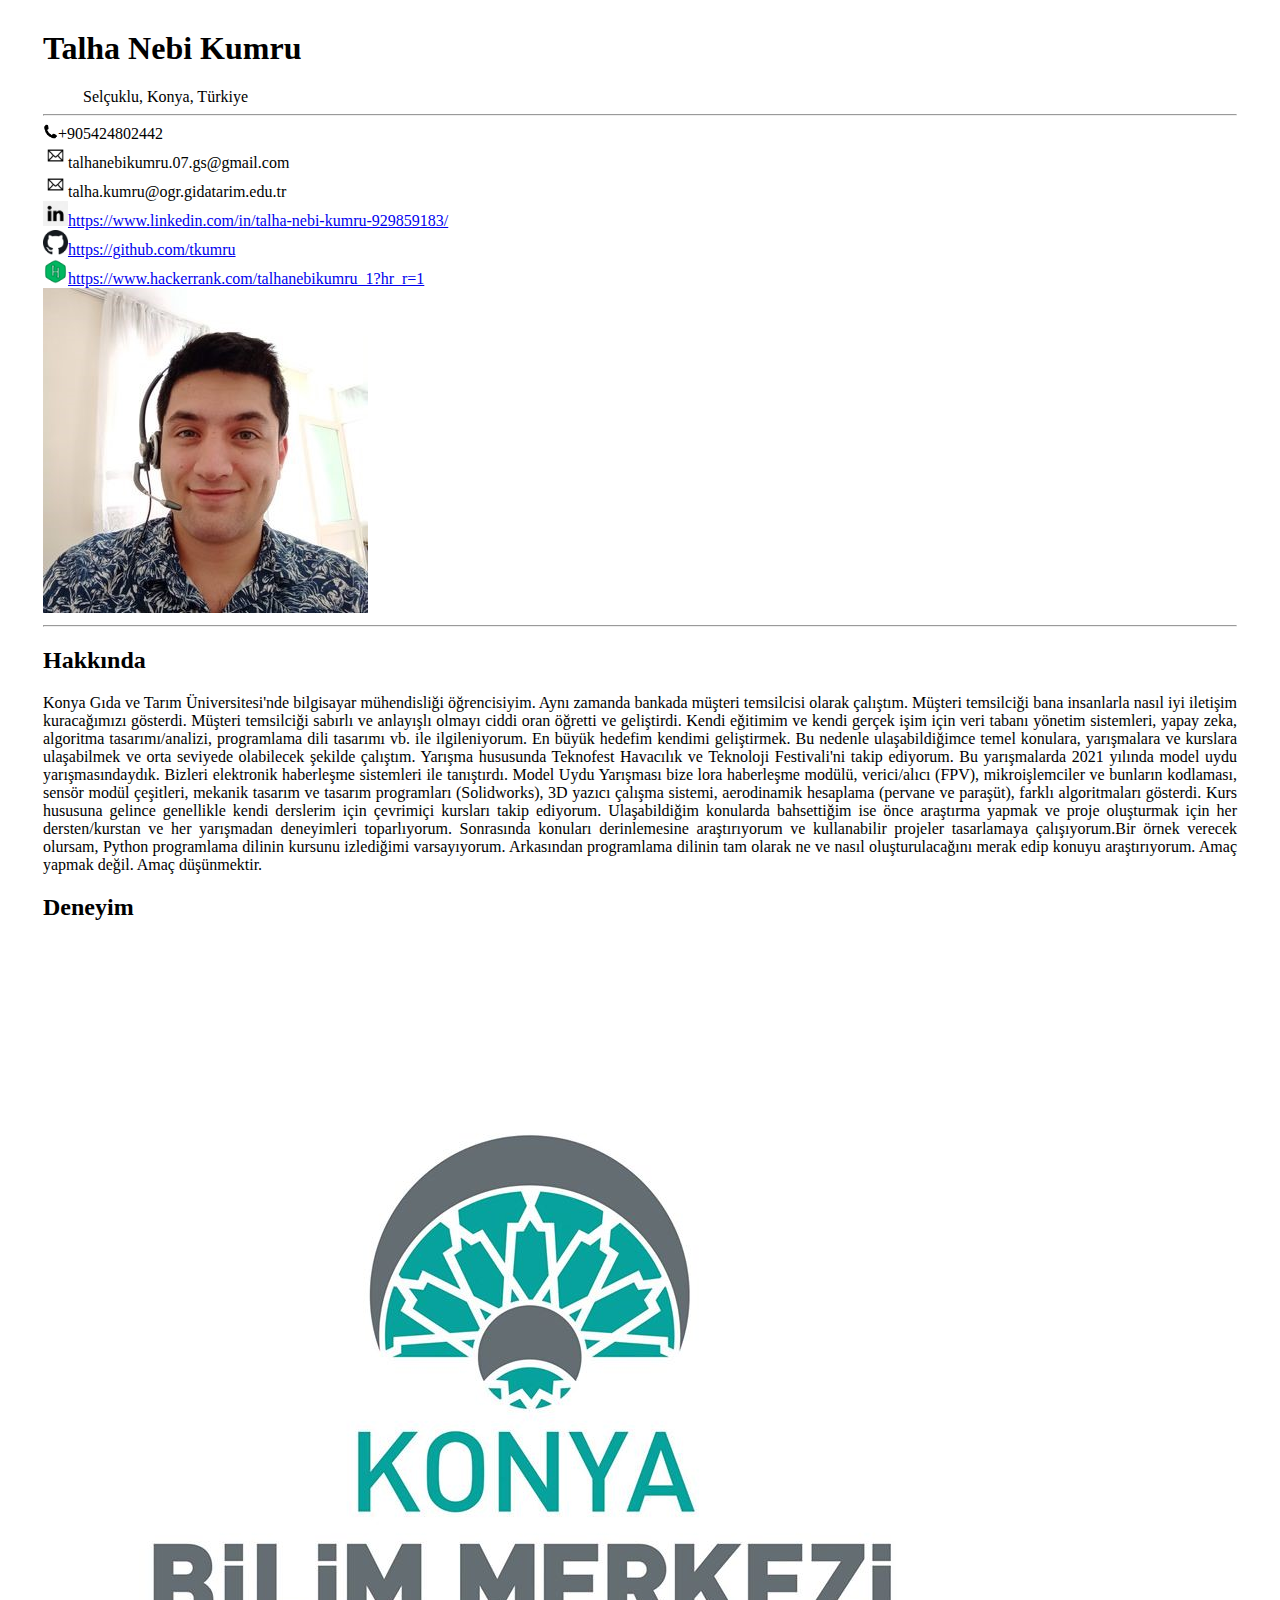
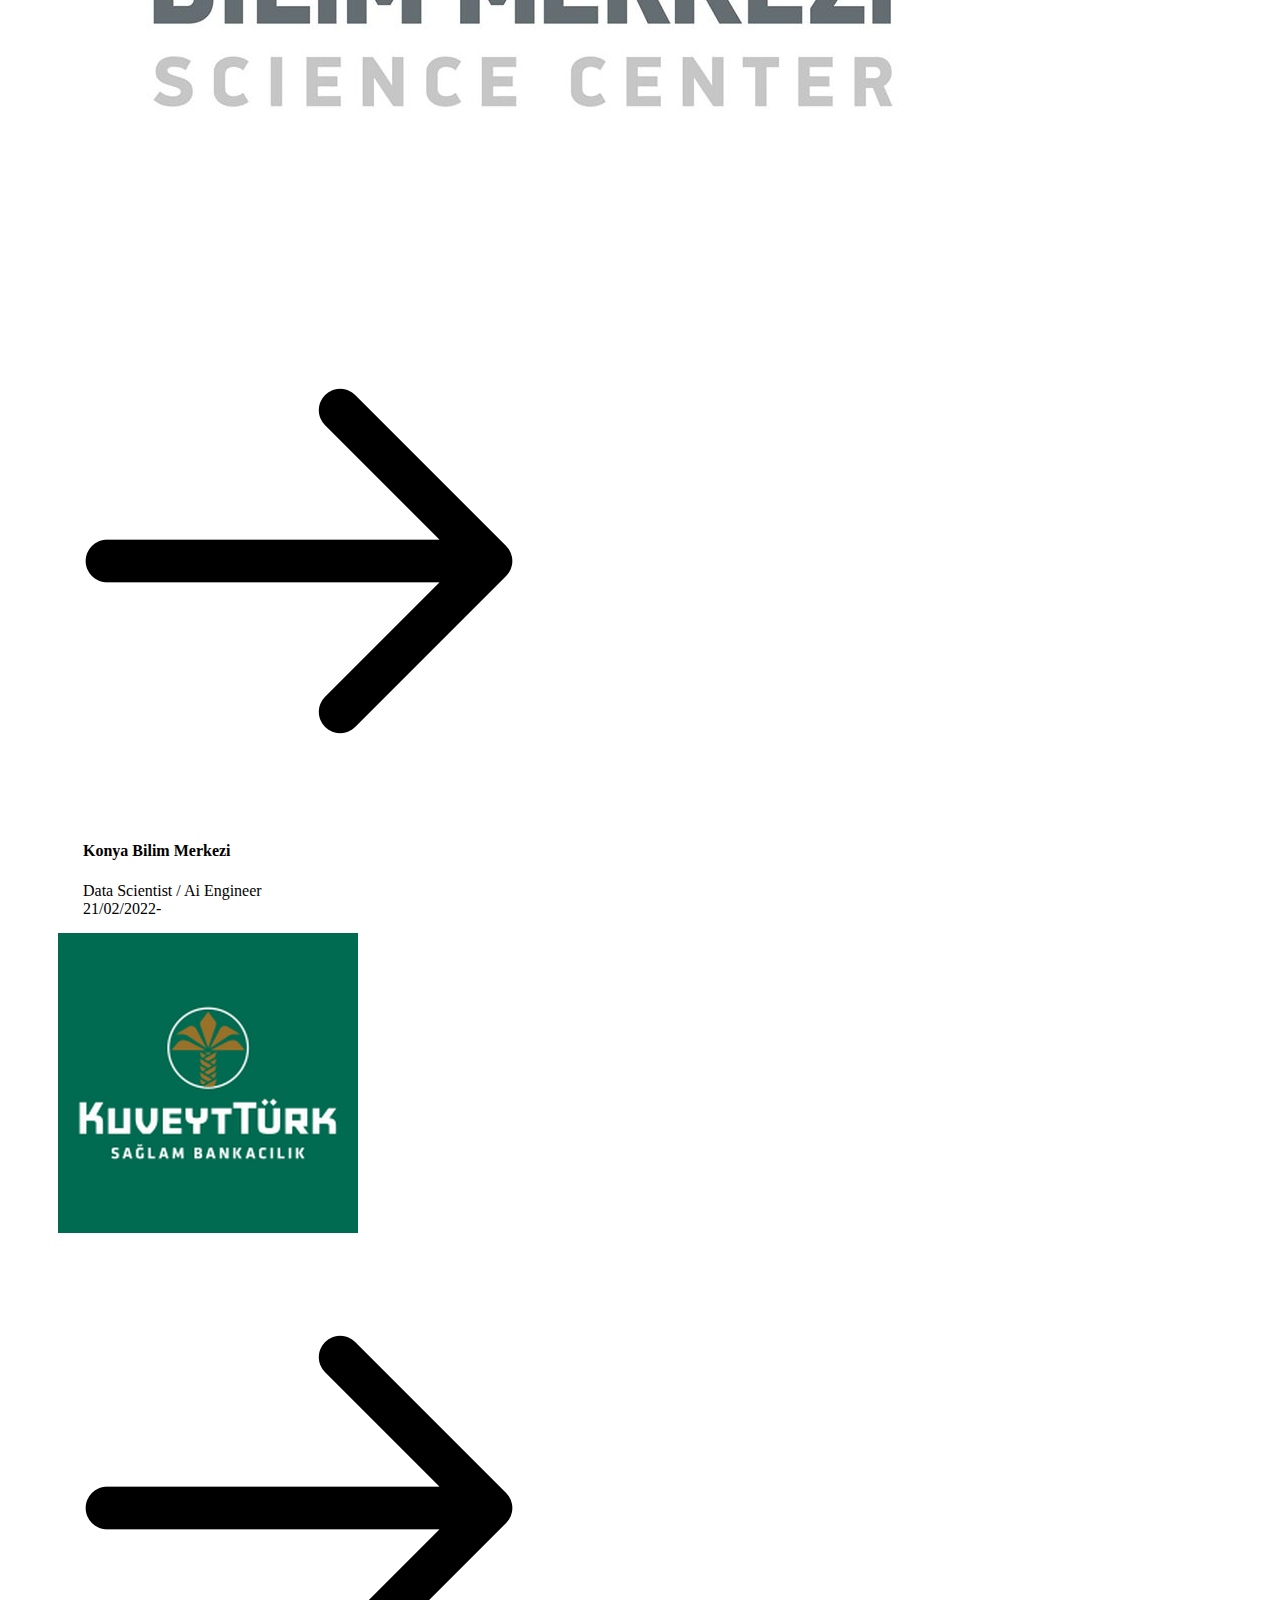
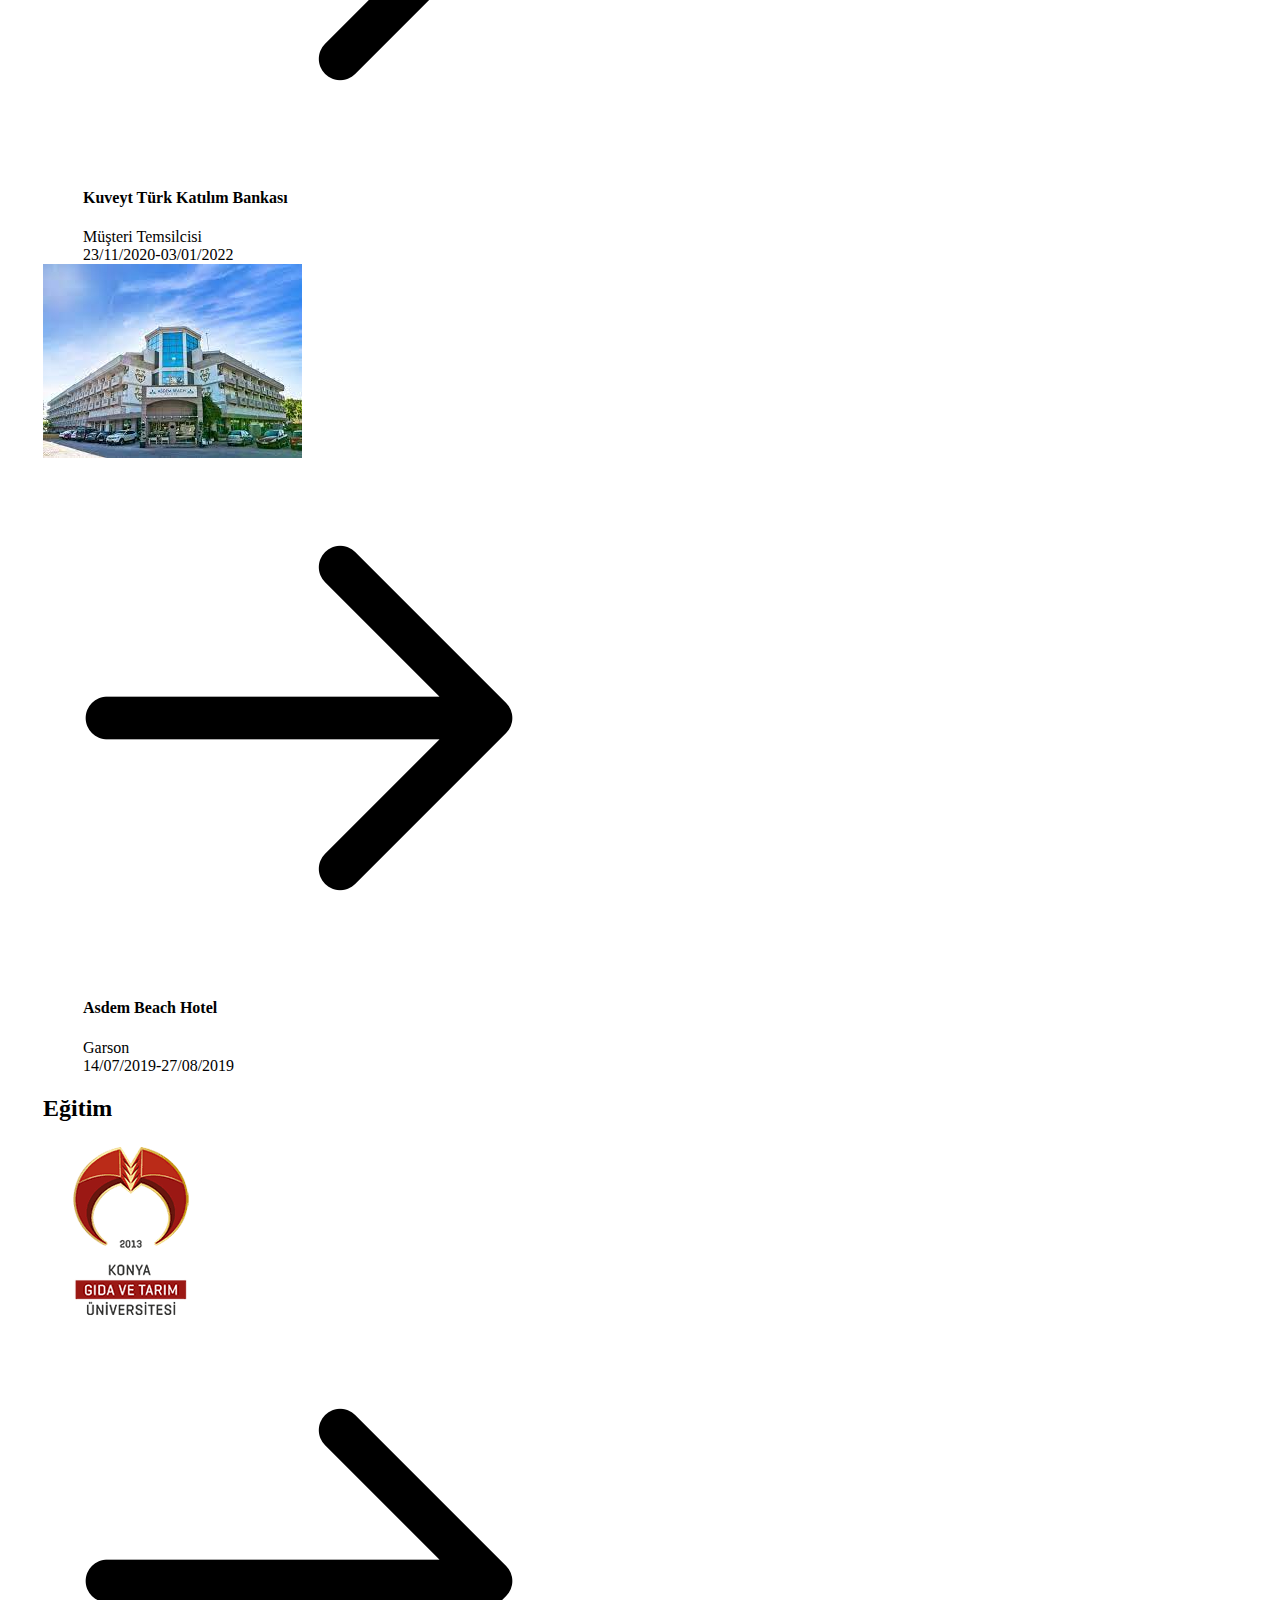
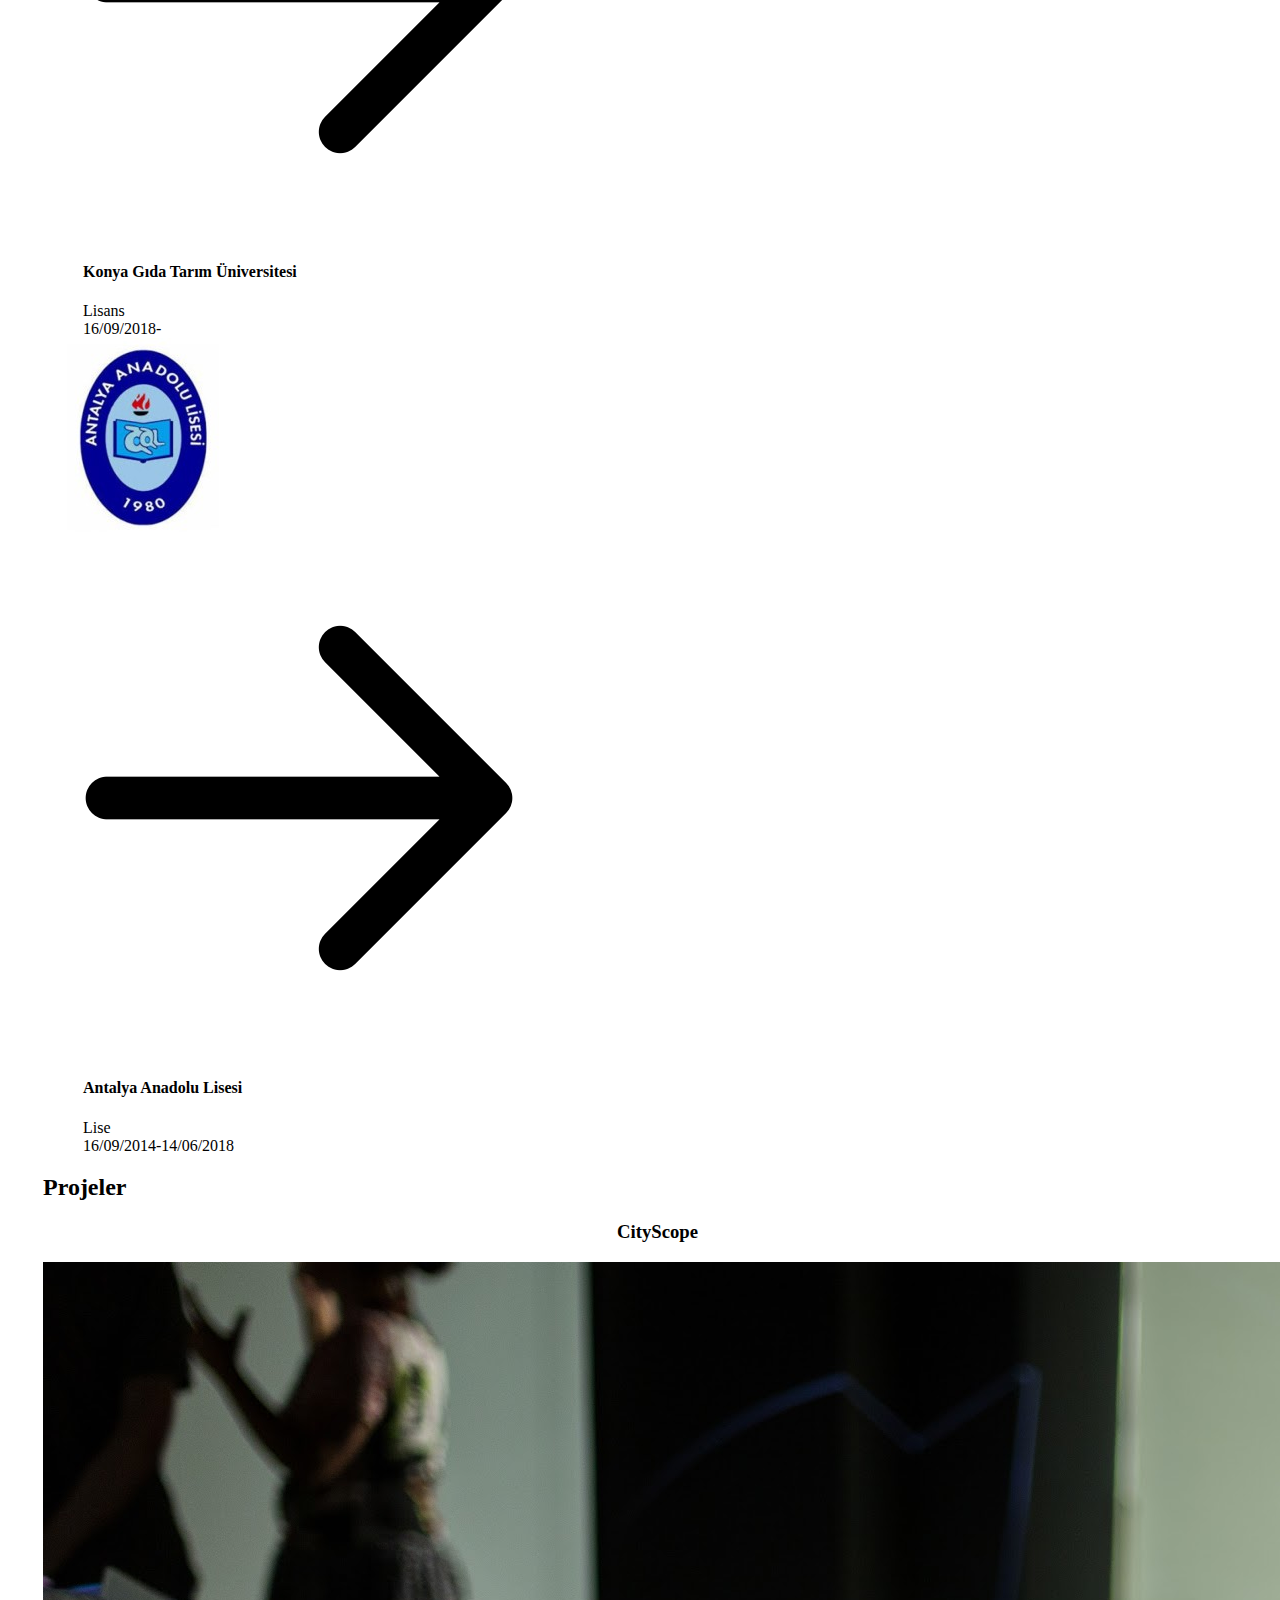
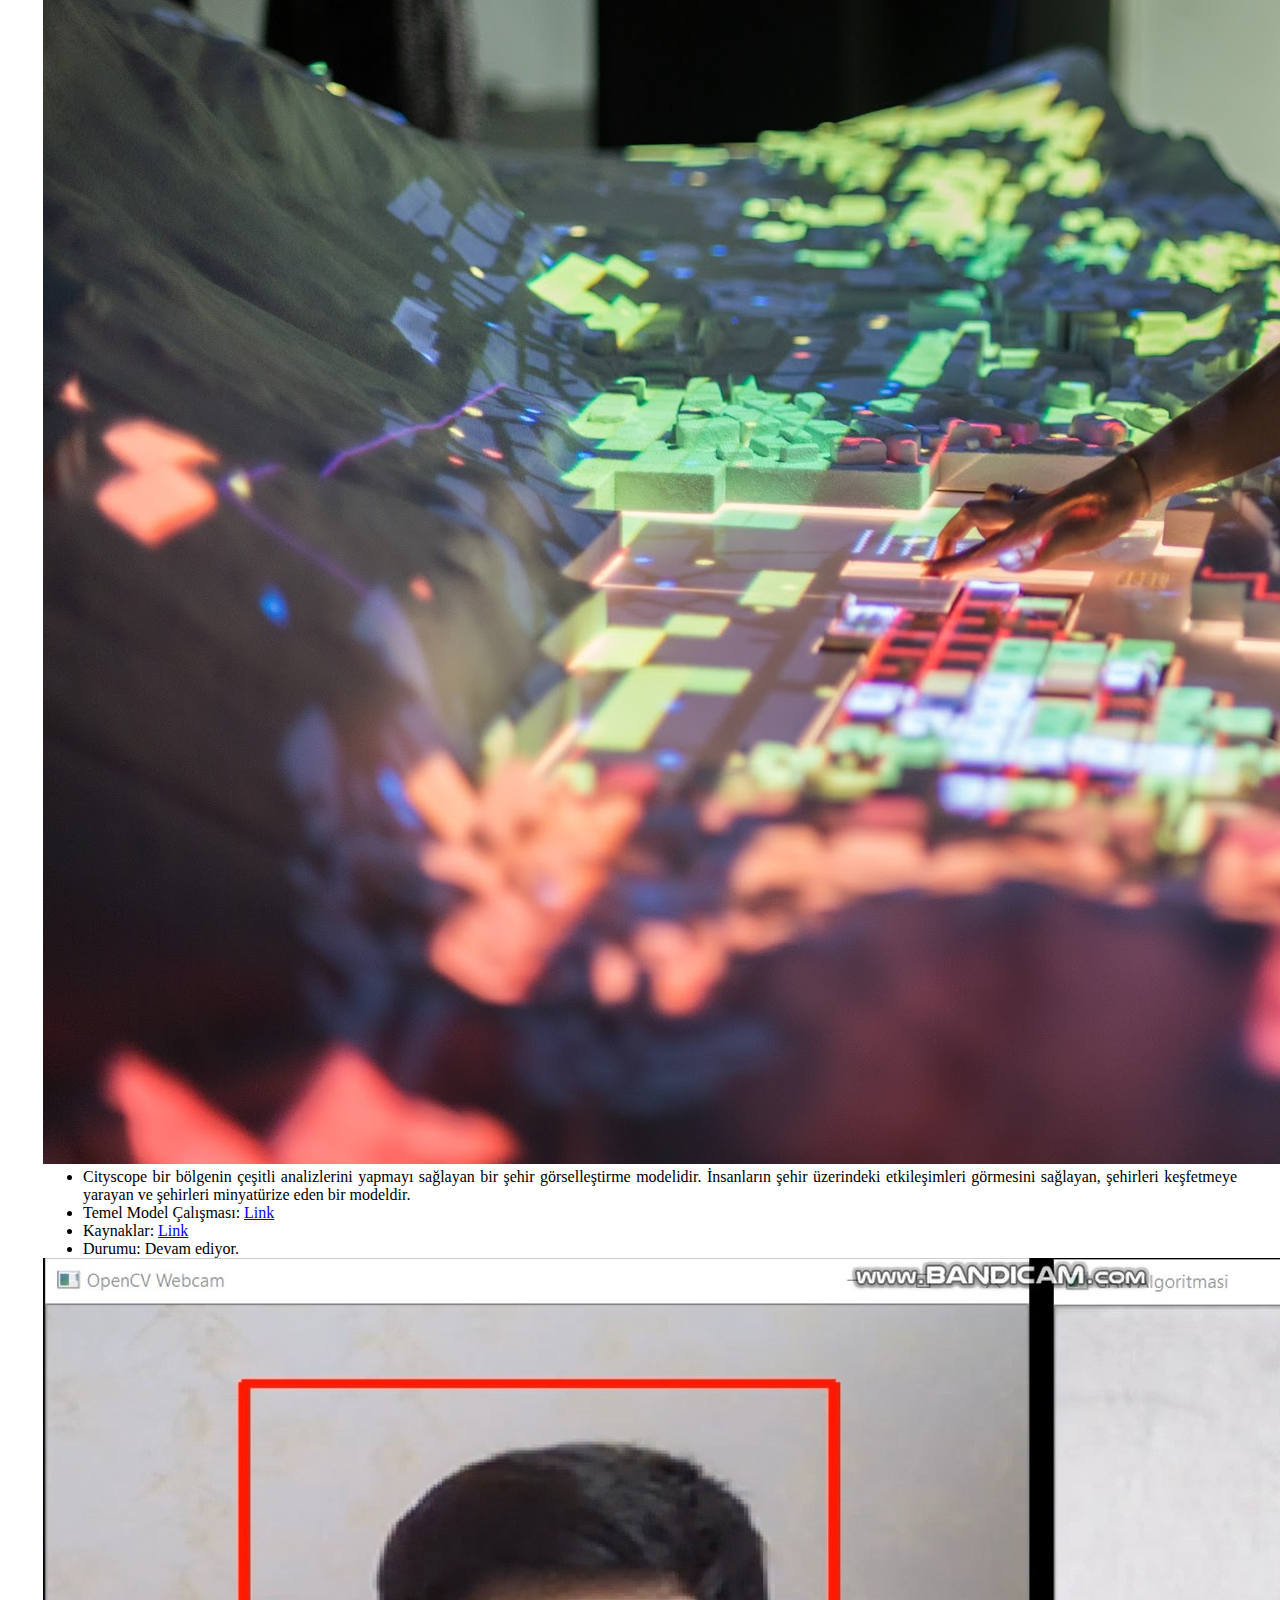
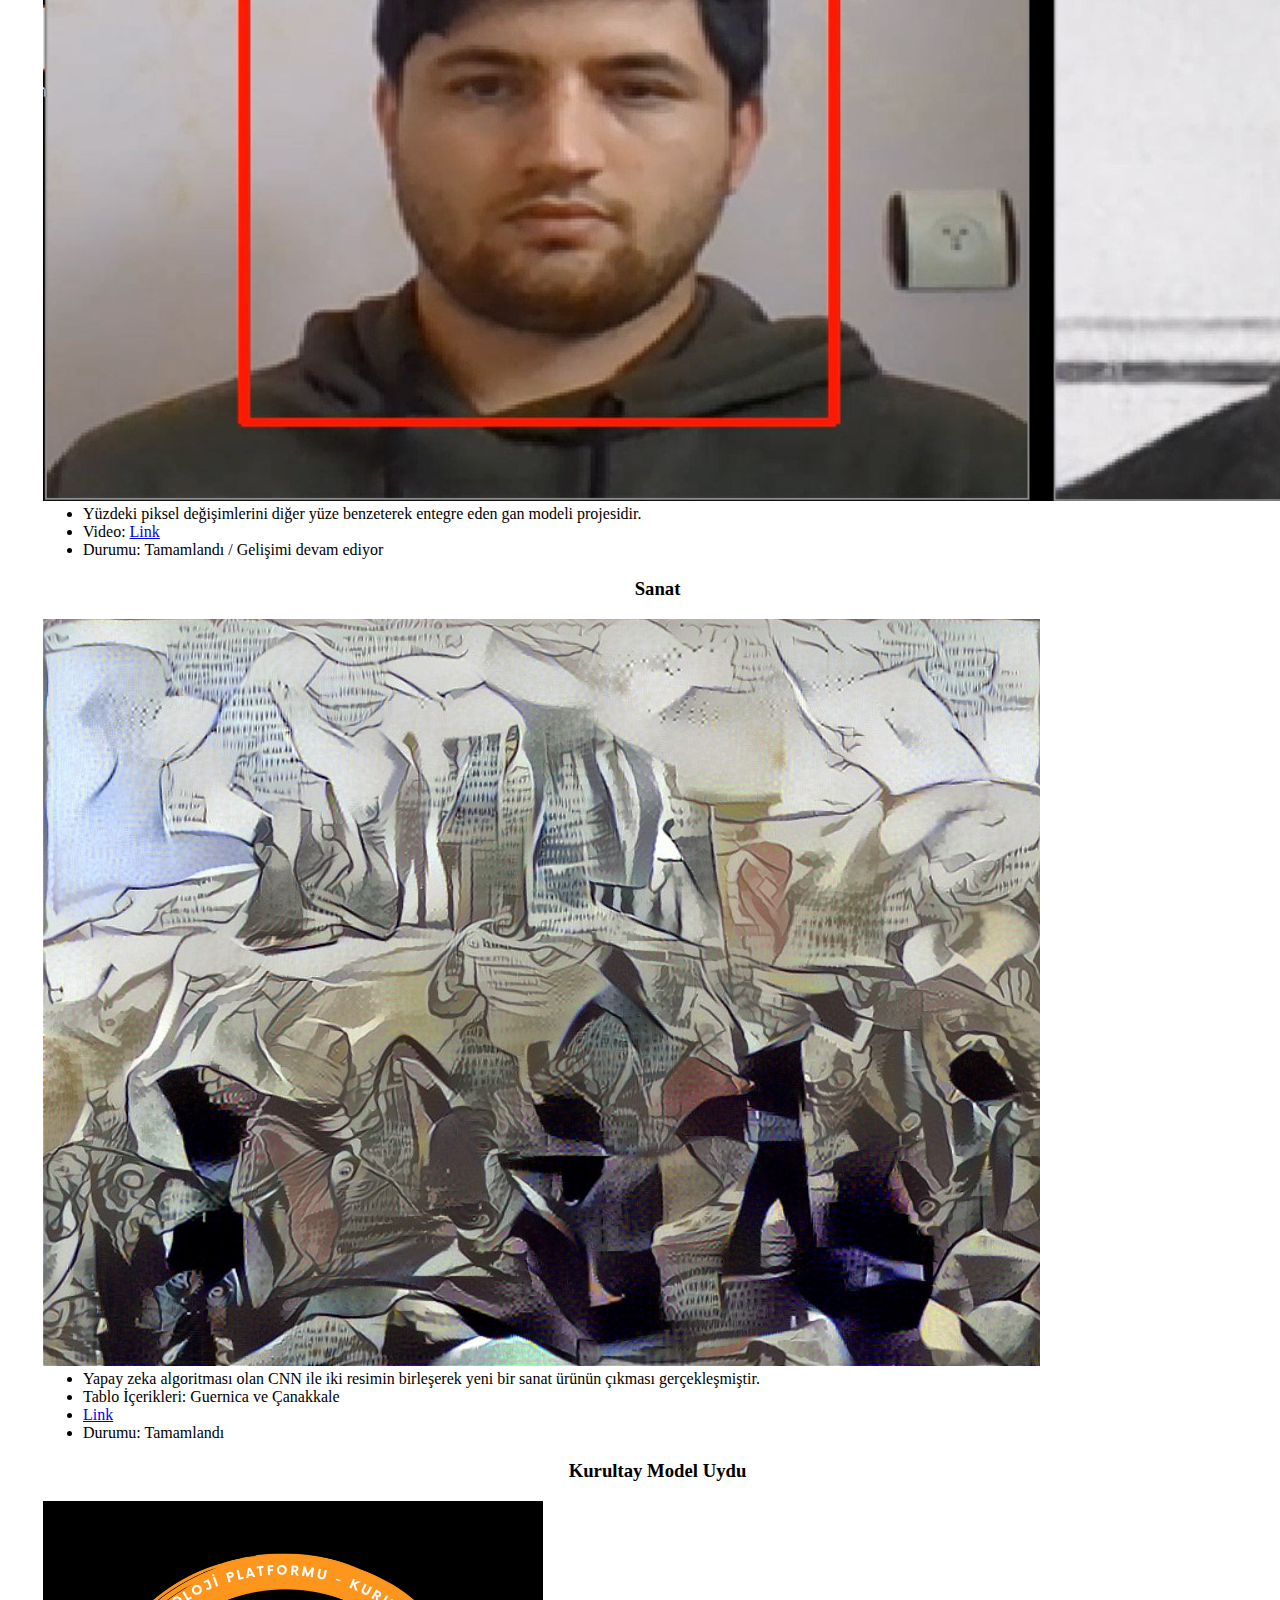
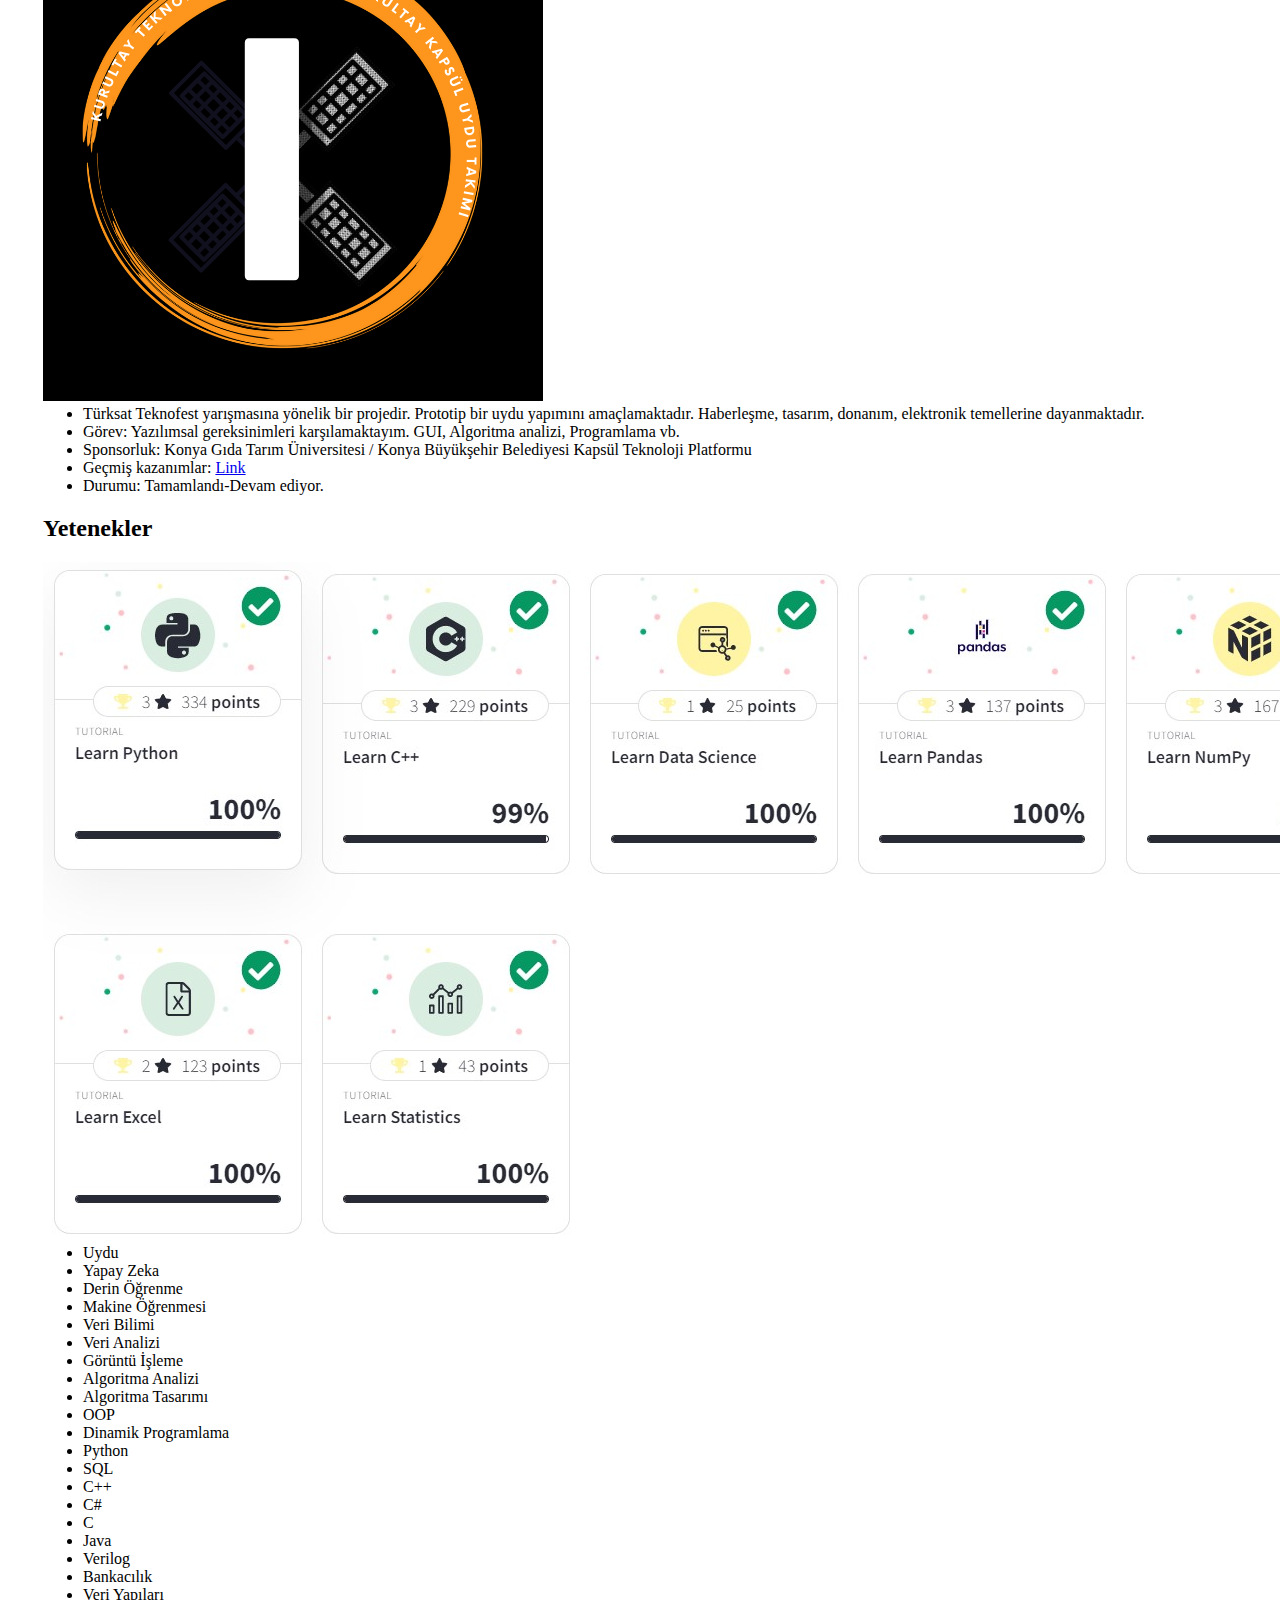
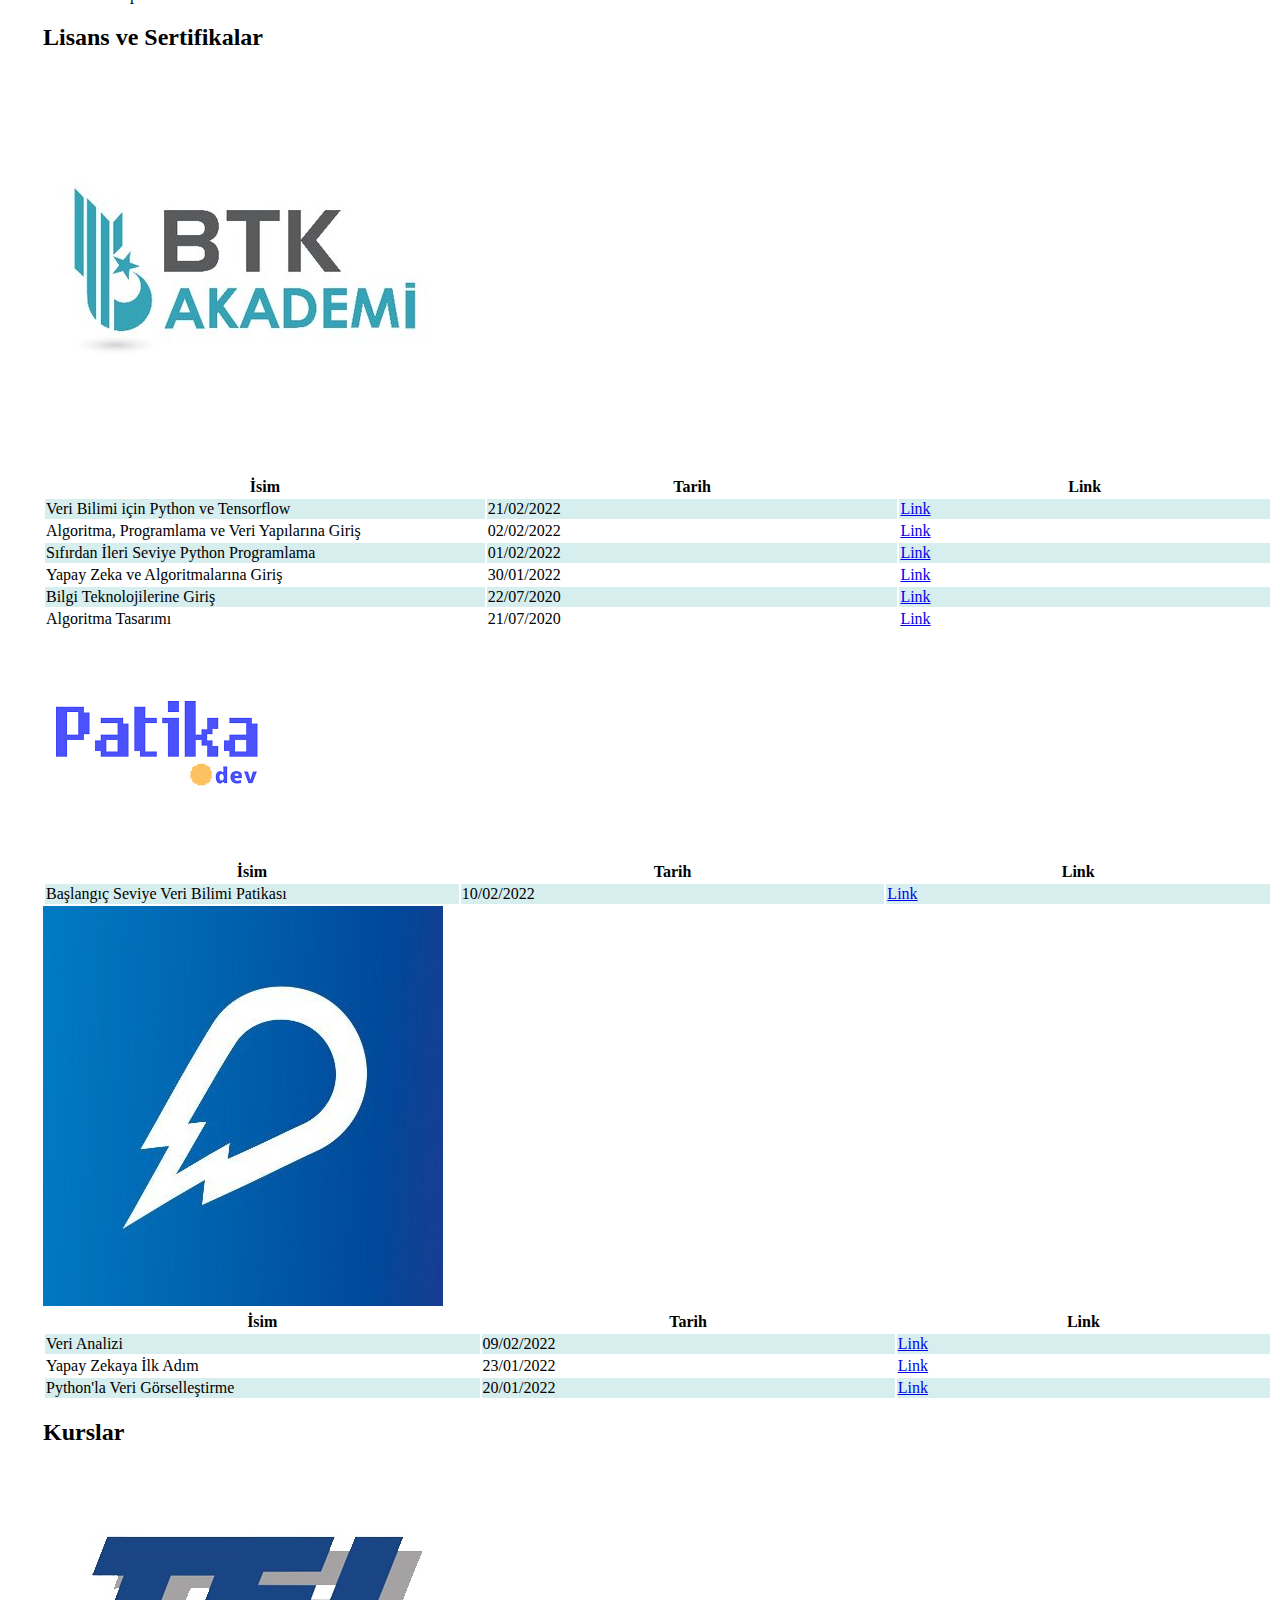
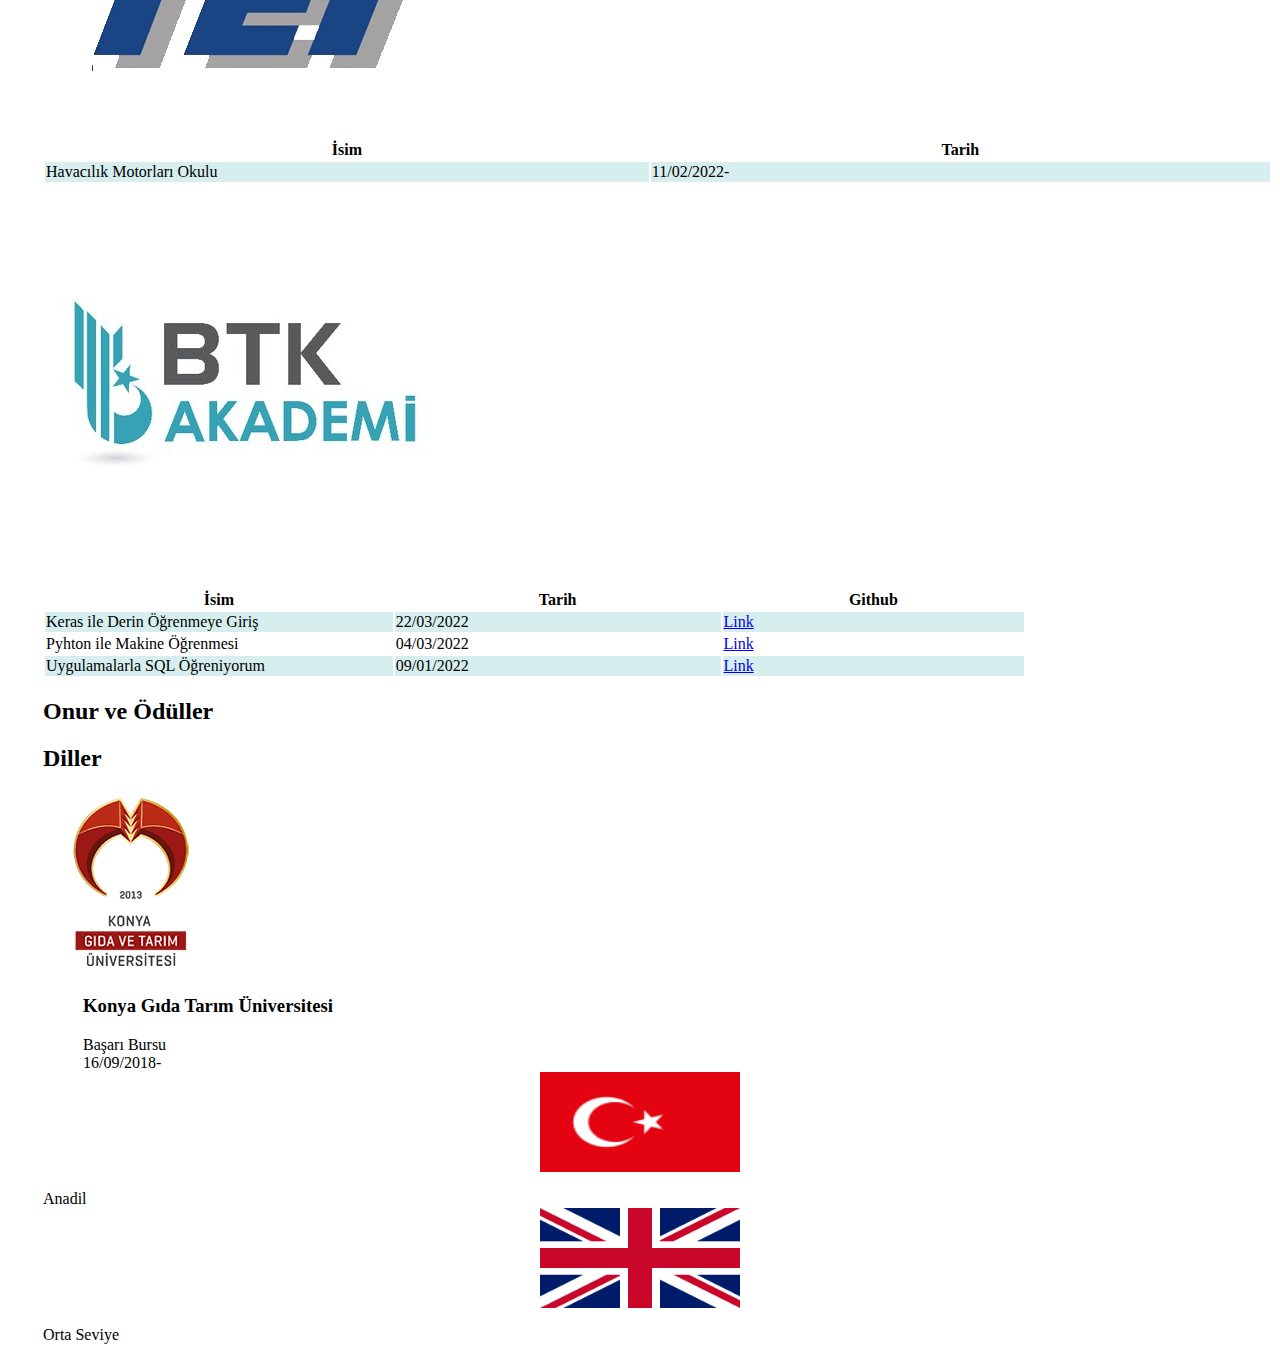
<file: HW_CV/TalhaNebiKumru_CV_TR.html>
<!DOCTYPE html>
<html>

<head>
    <meta charset="utf-8">
    <meta name="viewport" content="width=device-width">
    <title>replit</title>
    <link href="https://cdn.jsdelivr.net/npm/bootstrap@5.1.3/dist/css/bootstrap.min.css" rel="stylesheet" integrity="sha384-1BmE4kWBq78iYhFldvKuhfTAU6auU8tT94WrHftjDbrCEXSU1oBoqyl2QvZ6jIW3" crossorigin="anonymous">
    <link href="style.css" rel="stylesheet" type="text/css" />
</head>

<dl>
    <dt>
        <h1 id="name">
            Talha Nebi Kumru   
        </h1>
    </dt>
    <dd>
        Selçuklu, Konya, Türkiye
    </dd>
    <hr style="margin-right: 35px;">

    <div class="container">
        <div class="row">
            <div class="col">
                <div><img src=" images/phone.png " id="phone_image " style="height: 15px;">+905424802442</div>
                <div><img src="images/email.jpg" id="mail_image" style="height: 25px;">talhanebikumru.07.gs@gmail.com</div>
                <div><img src=" images/email.jpg " id="mail_image " style="height: 25px; ">talha.kumru@ogr.gidatarim.edu.tr</div>
                <div><img src="images/linkedin.png " style="height: 25px; "><a href="https://www.linkedin.com/in/talha-nebi-kumru-929859183/ ">https://www.linkedin.com/in/talha-nebi-kumru-929859183/</a></div>
                <div><img src="images/github.png " style="height: 25px;width: 25px; "><a href="https://github.com/tkumru ">https://github.com/tkumru</a></div>
                <div><img src="images/hacker.png " style="height: 25px; "><a href="https://www.hackerrank.com/talhanebikumru_1?hr_r=1 ">https://www.hackerrank.com/talhanebikumru_1?hr_r=1</a></div>
            </div>
            <div class="col" style="margin-right: 35px;">
                <img src="images/tnk.jpg " class="img-fluid" />
            </div>
        </div>
    </div>

    <hr style="margin-right: 35px;">

    <h2>Hakkında</h2>
    <p id="about" style="text-align: justify; text-justify: inter-word;">
        Konya Gıda ve Tarım Üniversitesi'nde bilgisayar mühendisliği öğrencisiyim. Aynı zamanda bankada müşteri temsilcisi olarak çalıştım. Müşteri temsilciği bana insanlarla nasıl iyi iletişim kuracağımızı gösterdi. Müşteri temsilciği sabırlı ve anlayışlı olmayı
        ciddi oran öğretti ve geliştirdi. Kendi eğitimim ve kendi gerçek işim için veri tabanı yönetim sistemleri, yapay zeka, algoritma tasarımı/analizi, programlama dili tasarımı vb. ile ilgileniyorum. En büyük hedefim kendimi geliştirmek. Bu nedenle
        ulaşabildiğimce temel konulara, yarışmalara ve kurslara ulaşabilmek ve orta seviyede olabilecek şekilde çalıştım. Yarışma hususunda Teknofest Havacılık ve Teknoloji Festivali'ni takip ediyorum. Bu yarışmalarda 2021 yılında model uydu yarışmasındaydık.
        Bizleri elektronik haberleşme sistemleri ile tanıştırdı. Model Uydu Yarışması bize lora haberleşme modülü, verici/alıcı (FPV), mikroişlemciler ve bunların kodlaması, sensör modül çeşitleri, mekanik tasarım ve tasarım programları (Solidworks),
        3D yazıcı çalışma sistemi, aerodinamik hesaplama (pervane ve paraşüt), farklı algoritmaları gösterdi. Kurs hususuna gelince genellikle kendi derslerim için çevrimiçi kursları takip ediyorum. Ulaşabildiğim konularda bahsettiğim ise önce araştırma
        yapmak ve proje oluşturmak için her dersten/kurstan ve her yarışmadan deneyimleri toparlıyorum. Sonrasında konuları derinlemesine araştırıyorum ve kullanabilir projeler tasarlamaya çalışıyorum.Bir örnek verecek olursam, Python programlama dilinin
        kursunu izlediğimi varsayıyorum. Arkasından programlama dilinin tam olarak ne ve nasıl oluşturulacağını merak edip konuyu araştırıyorum. Amaç yapmak değil. Amaç düşünmektir.
    </p>
    <h2>Deneyim</h2>
    <div class="container">
        <div class="row" style="margin-right: 35px;">
            <div class="col-2"><img src="images/kbm.jpg " class="img-fluid"></div>
            <div class="col-2"><img src="images/arrow.png " class="img-fluid"></div>
            <div class="col">
                <ul style="list-style-type: none; ">
                    <li>
                        <h4>Konya Bilim Merkezi</h4>
                    </li>
                    <li>Data Scientist / Ai Engineer</li>
                    <li>21/02/2022-</li>
                </ul>
                </td>
            </div>
        </div>
        <div class="row" style="margin-right: 35px;">
            <div class="col-2"><img src="images/kt.png " class="img-fluid"></div>
            <div class="col-2"><img src="images/arrow.png " class="img-fluid"></div>
            <div class="col">
                <ul style="list-style-type: none; ">
                    <li>
                        <h4>Kuveyt Türk Katılım Bankası</h4>
                    </li>
                    <li>Müşteri Temsilcisi</li>
                    <li>23/11/2020-03/01/2022</li>
                </ul>
            </div>
        </div>
        <div class="row" style="margin-right: 35px;">
            <div class="col-2"><img src="images/asdem.jpg " class="img-fluid"></div>
            <div class="col-2"><img src="images/arrow.png " class="img-fluid"></div>
            <div class="col">
                <ul style="list-style-type: none; ">
                    <li>
                        <h4>Asdem Beach Hotel</h4>
                    </li>
                    <li>Garson</li>
                    <li>14/07/2019-27/08/2019</li>
                </ul>
            </div>
        </div>
    </div>
    <h2>Eğitim</h2>
    <div class="container">
        <div class="row" style="margin-right: 35px;">
            <div class="col-2"><img src="images/kgtü.png " class="img-fluid"></div>
            <div class="col-2"><img src="images/arrow.png " class="img-fluid"></div>
            <div class="col">
                <ul style="list-style-type: none; ">
                    <li>
                        <h4>Konya Gıda Tarım Üniversitesi</h4>
                    </li>
                    <li>Lisans</li>
                    <li>16/09/2018-</li>
                </ul>
            </div>
        </div>
        <div class="row" style="margin-right: 35px;">
            <div class="col-2"><img src="images/aal.jpg " class="img-fluid"></div>
            <div class="col-2"><img src="images/arrow.png " class="img-fluid"></div>
            <div class="col">
                <ul style="list-style-type: none; ">
                    <li>
                        <h4>Antalya Anadolu Lisesi</h4>
                    </li>
                    <li>Lise</li>
                    <li>16/09/2014-14/06/2018</li>
                </ul>
            </div>
        </div>
    </div>
    <h2>Projeler</h2>
    <div class="container">
        <div class="row">
            <div class="col">
                <h3 style="text-align: center;">CityScope</h3>
            </div>
        </div>
        <div class="row">
            <div class="col-3">
                <img src="images/city.jpg " class="img-fluid">
            </div>
            <div class="col" style="margin-right: 35px;">
                <ul>
                    <li style="text-justify: inter-word;text-align: justify; ">Cityscope bir bölgenin çeşitli analizlerini yapmayı sağlayan bir şehir görselleştirme modelidir. İnsanların şehir üzerindeki etkileşimleri görmesini sağlayan, şehirleri keşfetmeye yarayan ve şehirleri minyatürize eden bir modeldir.</li>
                    <li>Temel Model Çalışması: <a href="https://cityscope.media.mit.edu/CS_cityscopeJS/?cityscope=talhanebikumru_konya ">Link</a></li>
                    <li>Kaynaklar: <a href="https://cityscope.media.mit.edu ">Link</a></li>
                    <li>Durumu: Devam ediyor.</li>
                </ul>
            </div>
        </div>
        <div class="row">
            <div class="col-3"><img src="images/gan.jpg " class="img-fluid"></div>
            <div class="col">
                <ul>
                    <li>Yüzdeki piksel değişimlerini diğer yüze benzeterek entegre eden gan modeli projesidir.</li>
                    <li>Video: <a href="https://drive.google.com/file/d/1yQg5u7Y5yHZjtcnVpPopTGeHweootmuZ/view?usp=sharing">Link</a></li>
                    <li>Durumu: Tamamlandı / Gelişimi devam ediyor</li>
                </ul>
            </div>
        </div>
        <div class="row">
            <h3 style="text-align: center;">Sanat</h3>
        </div>
        <div class="row">
            <div class="col-3"><img src="images/çan.jpg " class="img-fluid"></div>
            <div class="col" style="margin-right: 35px;">
                <ul>
                    <li style="text-justify: inter-word;text-align: justify; ">Yapay zeka algoritması olan CNN ile iki resimin birleşerek yeni bir sanat ürünün çıkması gerçekleşmiştir.</li>
                    <li>Tablo İçerikleri: Guernica ve Çanakkale</li>
                    <li><a href="https://drive.google.com/drive/folders/1kwdr2rowFhO0HKFxyMA5RB1TW6uY1n6H?usp=sharing">Link</a></li>
                    <li>Durumu: Tamamlandı</li>
                </ul>
            </div>
        </div>
        <div class="row">
            <h3 style="text-align: center;">Kurultay Model Uydu</h3>
        </div>
        <div class="row">
            <div class="col-3"><img src="images/kurultay.png " class="img-fluid"></div>
            <div class="col" style="margin-right: 35px;">
                <ul>
                    <li style="text-justify: inter-word;text-align: justify; ">Türksat Teknofest yarışmasına yönelik bir projedir. Prototip bir uydu yapımını amaçlamaktadır. Haberleşme, tasarım, donanım, elektronik temellerine dayanmaktadır.</li>
                    <li>Görev: Yazılımsal gereksinimleri karşılamaktayım. GUI, Algoritma analizi, Programlama vb.</li>
                    <li>Sponsorluk: Konya Gıda Tarım Üniversitesi / Konya Büyükşehir Belediyesi Kapsül Teknoloji Platformu</li>
                    <li>Geçmiş kazanımlar: <a href="https://mmf.gidatarim.edu.tr/haberler/tugrul-model-uydu-takimimiz-teknofest-2021-kapsaminda-uydu-tasarim-surecindeki-tum-adimlari-basariyla-tamamladi/2067 ">Link</a></li>
                    <li>Durumu: Tamamlandı-Devam ediyor.</li>
                </ul>
            </div>
        </div>

    </div>
    <h2>Yetenekler</h2>
    <div class="container">
        <div class="row" style="margin-right: 35px;">
            <div class="col"><img src=" images/w3.jpg " class="img-fluid"></div>
        </div>
        <div class="row">
            <div class="col">
                <ul>
                    <li>Uydu</li>
                    <li>Yapay Zeka</li>
                    <li>Derin Öğrenme</li>
                    <li>Makine Öğrenmesi</li>
                    <li>Veri Bilimi</li>
                </ul>
            </div>
            <div class="col">
                <ul>
                    <li>Veri Analizi</li>
                    <li>Görüntü İşleme</li>
                    <li>Algoritma Analizi</li>
                    <li>Algoritma Tasarımı</li>

                </ul>
            </div>
            <div class="col">
                <ul>
                    <li>OOP</li>
                    <li>Dinamik Programlama</li>
                    <li>Python</li>
                    <li>SQL</li>
                    <li>C++</li>
                </ul>
            </div>
            <div class="col">
                <ul>
                    <li>C#</li>
                    <li>C</li>
                    <li>Java</li>
                    <li>Verilog</li>
                    <li>Bankacılık</li>
                    <li>Veri Yapıları</li>
                </ul>
            </div>
            <div class="col"></div>
        </div>
    </div>
    <h2>Lisans ve Sertifikalar</h2>
    <div class="container">
        <div class="row">
            <div class="col-1">
                <div class="col"><img src="images/btk.jpg " class="img-fluid"></div>
            </div>
            <div class="col">
                <table class="sertifikabtk ">
                    <tr>
                        <th>İsim</th>
                        <th>Tarih</th>
                        <th>Link</th>
                    </tr>
                    <tr>
                        <td>Veri Bilimi için Python ve Tensorflow</td>
                        <td>21/02/2022</td>
                        <td><a href="https://drive.google.com/file/d/1fcsOAxXjH1QBbrZfcsOK5sRl6wNLIQ_b/view ">Link</a></td>
                    </tr>
                    <tr>
                        <td>Algoritma, Programlama ve Veri Yapılarına Giriş</td>
                        <td>02/02/2022</td>
                        <td><a href="https://drive.google.com/file/d/1z7oGty5Z18qZls5rID1PVhHIX0m-uBWz/view ">Link</a></td>
                    </tr>
                    <tr>
                        <td>Sıfırdan İleri Seviye Python Programlama</td>
                        <td>01/02/2022</td>
                        <td><a href="https://drive.google.com/file/d/153AxZdBoa45dWTjr0CJ83b0VtHAUE05U/view ">Link</a></td>
                    </tr>
                    <tr>
                        <td>Yapay Zeka ve Algoritmalarına Giriş</td>
                        <td>30/01/2022</td>
                        <td><a href="https://drive.google.com/file/d/1mL-oo_DixDrJEQeWP7BIbNVGE3lvOfIl/view ">Link</a></td>
                    </tr>
                    <tr>
                        <td>Bilgi Teknolojilerine Giriş</td>
                        <td>22/07/2020</td>
                        <td><a href="https://drive.google.com/file/d/1kVgwED0fXG99zwtB_25MKB7TI6wE41k3/view ">Link</a></td>
                    </tr>
                    <tr>
                        <td>Algoritma Tasarımı</td>
                        <td>21/07/2020</td>
                        <td><a href="https://drive.google.com/file/d/17U3E9ei96V-MxI4R6RvlaMgwhEpwKtVw/view ">Link</a></td>
                    </tr>
                </table>
            </div>
        </div>
        <div class="row">
            <div class="col-1">
                <div class="col"><img src="images/pat.png " class="img-fluid"></div>
                <div class="col">
                </div>
            </div>
            <div class="col">
                <table class="sertifikapat ">
                    <tr>
                        <th>İsim</th>
                        <th>Tarih</th>
                        <th>Link</th>
                    </tr>
                    <tr>
                        <td>Başlangıç Seviye Veri Bilimi Patikası</td>
                        <td>10/02/2022</td>
                        <td><a href="https://app.patika.dev/sertifikalar/gAqFins ">Link</a></td>
                    </tr>
                </table>
            </div>
        </div>
        <div class="row">
            <div class="col-1">
                <div class="col"><img src="images/glob.jpg " class="img-fluid"></div>
                <div class="col">
                </div>
            </div>
            <div class="col">
                <table class="sertifikaglob ">
                    <tr>
                        <th>İsim</th>
                        <th>Tarih</th>
                        <th>Link</th>
                    </tr>
                    <tr>
                        <td>Veri Analizi</td>
                        <td>09/02/2022</td>
                        <td><a href="https://drive.google.com/file/d/12Ya33_1q3gokIIdBo2ac9ac-T6FHm4KU/view ">Link</a></td>
                    </tr>
                    <tr>
                        <td>Yapay Zekaya İlk Adım</td>
                        <td>23/01/2022</td>
                        <td><a href="https://drive.google.com/file/d/19us_H9fTl6tv5GHIFnA5bEISxzpHbnMy/view ">Link</a></td>
                    </tr>
                    <tr>
                        <td>Python'la Veri Görselleştirme</td>
                        <td>20/01/2022</td>
                        <td><a href="https://drive.google.com/file/d/1Ji-zeJefjJIQDuVtI1_8-_zfyUSGrNQ1/view ">Link</a></td>
                    </tr>
                </table>
            </div>
        </div>
    </div>

    <h2>Kurslar</h2>
    <div class="container">
        <div class="row">
            <div class="col-1">
                <div class="col"><img src="images/tei.jpg " class="img-fluid"></div>
            </div>
            <div class="col">
                <table class="kursbtk ">
                    <tr>
                        <th>İsim</th>
                        <th>Tarih</th>
                    </tr>
                    <tr>
                        <td>Havacılık Motorları Okulu</td>
                        <td>11/02/2022-</td>
                    </tr>
                </table>
            </div>
        </div>
        <div class="row">
            <div class="col-1">
                <div class="col"><img src="images/btk.jpg " class="img-fluid"></div>
                <div class="col">
                </div>
            </div>
            <div class="col">
                <table class="kursbtk " style="width: 80%;">
                    <tr>
                        <th>İsim</th>
                        <th>Tarih</th>
                        <th>Github</th>
                    </tr>
                    <tr>
                        <td>Keras ile Derin Öğrenmeye Giriş</td>
                        <td>22/03/2022</td>
                        <td><a href="https://github.com/tkumru/Deep_Learning_with_Keras ">Link</a></td>
                    </tr>
                    <tr>
                        <td>Pyhton ile Makine Öğrenmesi</td>
                        <td>04/03/2022</td>
                        <td><a href="https://github.com/tkumru/Machine_Learning ">Link</a></td>
                    </tr>
                    <tr>
                        <td>Uygulamalarla SQL Öğreniyorum</td>
                        <td>09/01/2022</td>
                        <td>
                            <a href="https://github.com/tkumru/Database-Management-Systems ">Link</a>
                        </td>
                    </tr>
                </table>
            </div>
        </div>
    </div>

    <div class="container">
        <div class="row">
            <div class="col">
                <h2>Onur ve Ödüller</h2>
            </div>
            <div class="col">
                <h2>Diller</h2>
            </div>
        </div>
        <div class="row" style="margin-right: 35px;">
            <div class="col-3"><img src="images/kgtü.png " class="img-fluid"></div>
            <div class="col">
                <ul style="list-style-type: none; ">
                    <li>
                        <h3>Konya Gıda Tarım Üniversitesi</h3>
                    </li>
                    <li>Başarı Bursu</li>
                    <li>16/09/2018-</li>
                </ul>
            </div>
            <div class="col"><img src="images/turk.png " class="img-fluid" style="height: 100px; width: 200px; display: block;
                margin-left: auto;
                margin-right: auto;"><br>Anadil</div>
            <div class="col"><img src="images/ing.png " class="img-fluid" style="height: 100px; width: 200px; display: block;
                margin-left: auto;
                margin-right: auto;"><br>Orta Seviye</div>
        </div>
    </div>
</dl>

</html>
</file>
<file: 15.04.2022_Lesson/styles.css>
html {
    font-family: monospace;
}

body {
    height: 100vh;
    margin: 0;
}

body,
main,
section,
div {
    display: flex;
    flex-direction: column;
    justify-content: center;
    align-items: center;
}

header {
    text-align: center;
}

main {
    flex-basis: 100%;
}

main img {
    max-height: 40vh;
}

section {
    justify-content: space-evenly;
    flex-basis: 100%;
}

footer {
    flex-basis: 10%;
    font-size: 18px;
}


/* ---- My Big Button ---- */

button {
    font-family: monospace;
    font-size: 34px;
    width: 60vw;
    height: 40vh;
    border-radius: 20px;
    background-color: lightgray;
    border: 10px dashed green;
    cursor: pointer;
    outline: none;
}


/* ---- Anonymous ---- */

.anonymous img {
    filter: brightness(0);
}

.anonymous img.reveal {
    transition: filter 1s ease;
    filter: brightness(1);
}


/* ---- Dominoes ---- */

.dominoes {
    display: flex;
    flex-direction: row;
    flex-wrap: wrap;
    flex-basis: initial;
}

.dominoes div {
    width: 5vw;
    height: 5vw;
    margin: 0.1vw;
    background-color: black;
    display: block;
}

.dominoes div:nth-child(2n + 1) {
    background-color: green;
}
</file>
<file: Skittles_Game/style.css>
/*
 * CSE 154
 * CSS for Skittles Game Exercise
 */

main {
    align-items: center;
    display: flex;
    flex-direction: column;
    margin: auto auto;
    text-align: center;
    width: 60%;
}


/* button styles aren't inherited from body, so we have to
   * set them explicitly */

body,
button {
    font-family: "Trebuchet MS", sans-serif;
}

button,
input {
    padding: 5px;
}

header {
    text-align: center;
}

#jar {
    align-content: baseline;
    border: 2pt solid black;
    border-radius: 4pt 4pt;
    display: flex;
    height: 400px;
    flex-wrap: wrap-reverse;
    justify-content: space-evenly;
    margin-bottom: 10px;
    width: 250px;
}


/* Styles shared by all Skittles */

.skittle {
    border-radius: 50%;
    box-shadow: inset -1px -1px 2px 0px #2c2c2c;
    height: 20px;
    margin: 1px;
    width: 20px;
}

#color {
    font-weight: bold;
}


/* These are prettier red, green, blue skittles */

#color.red {
    color: #ff2626;
}

#color.green {
    color: #60c81f;
}

#color.blue {
    color: #39eef9;
}

.skittle.red {
    background-color: #ff2626;
}

.skittle.green {
    background-color: #60c81f;
}

.skittle.blue {
    background-color: #39eef9;
}

.hidden {
    display: none;
}

.green:hover {
    background-color: red;
}

.block {
    display: block;
}
</file>
<file: 25.03.2022 Lesson/boxes.css>
#outer-box {
    background-color: pink;
    width: 300px;
    height: 300px;
    padding: 50px;
    border: green;
}

#inner-box {
    background-color: red;
    width: 200px;
    height: 200px;
    padding: 50px;
}
</file>
<file: Flex_Number/number.css>
div {
    height: 200px;
    width: 500px;
    border: solid #698733;
    border-width: 0.5em;
    border-radius: 1em;
    display: flex;
    justify-content: space-evenly;
    align-items: center;
}

img {
    height: 70%;
}
</file>
<file: HW_CV/style.css>
dl {
    margin-top: 30px;
    margin-left: 35px;
}

#about {
    text-align: justify;
    text-justify: inter-word;
    margin-right: 35px;
}

td {
    width: 1%;
}

p {
    text-align: justify;
    text-justify: inter-word;
}

.sertifikabtk tr:nth-child(even) {
    background-color: #D6EEEE;
    vertical-align: middle;
}

.sertifikapat tr:nth-child(even) {
    background-color: #D6EEEE;
    vertical-align: middle;
}

.sertifikaglob tr:nth-child(even) {
    background-color: #D6EEEE;
    vertical-align: middle;
}

.kursbtk tr:nth-child(even) {
    background-color: #D6EEEE;
    vertical-align: middle;
}
</file>
